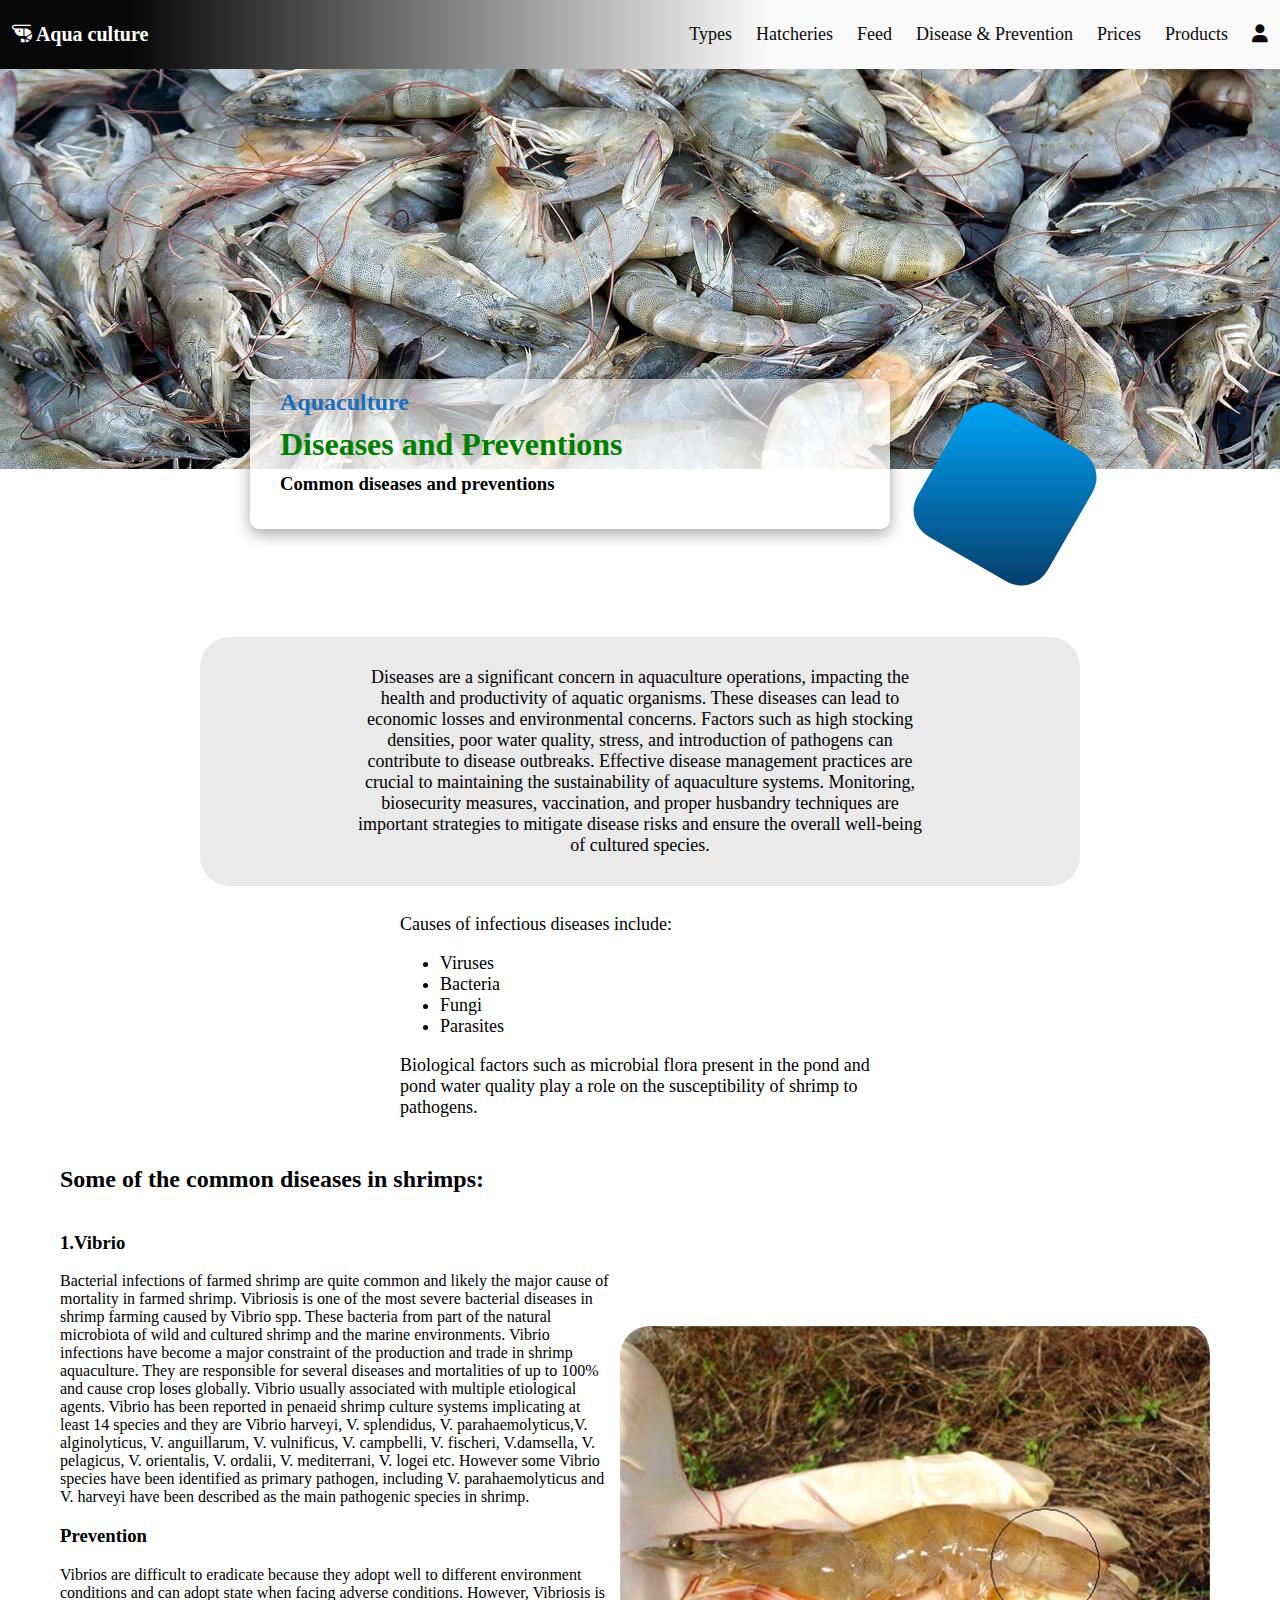
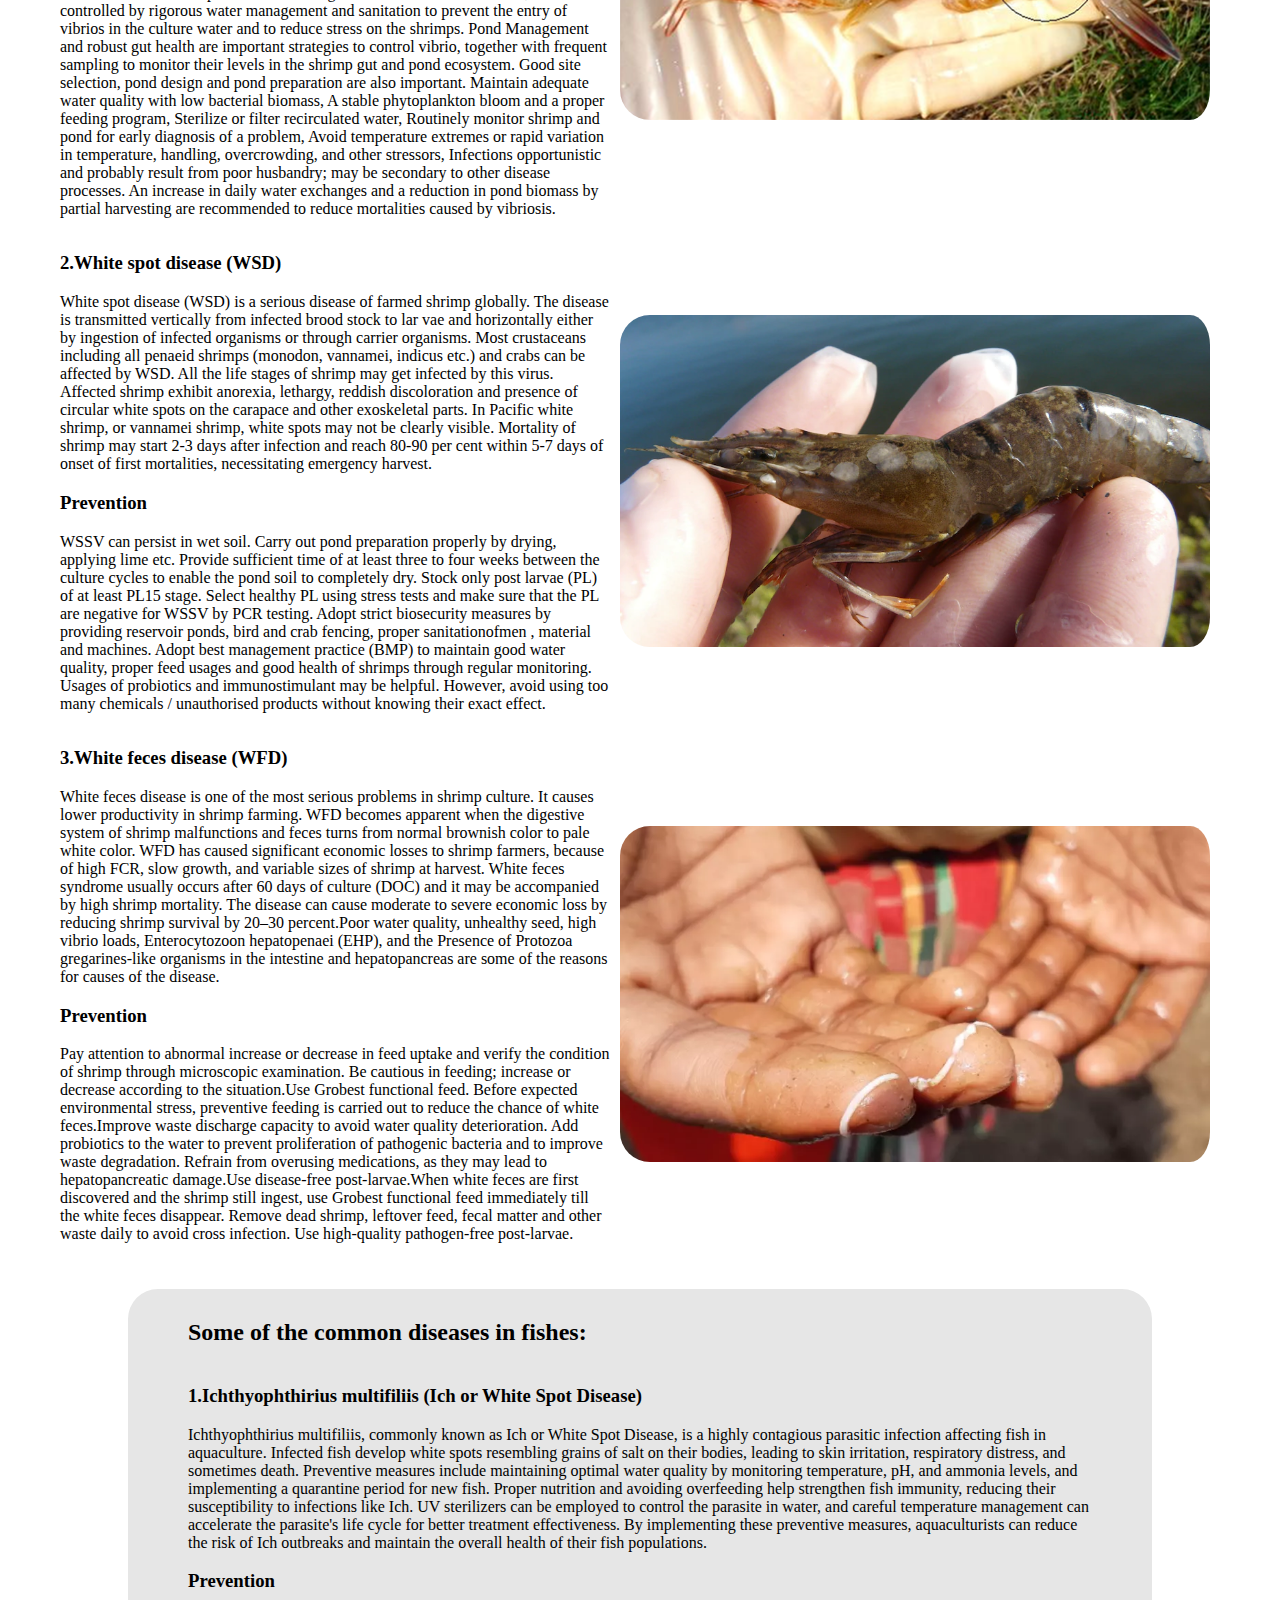
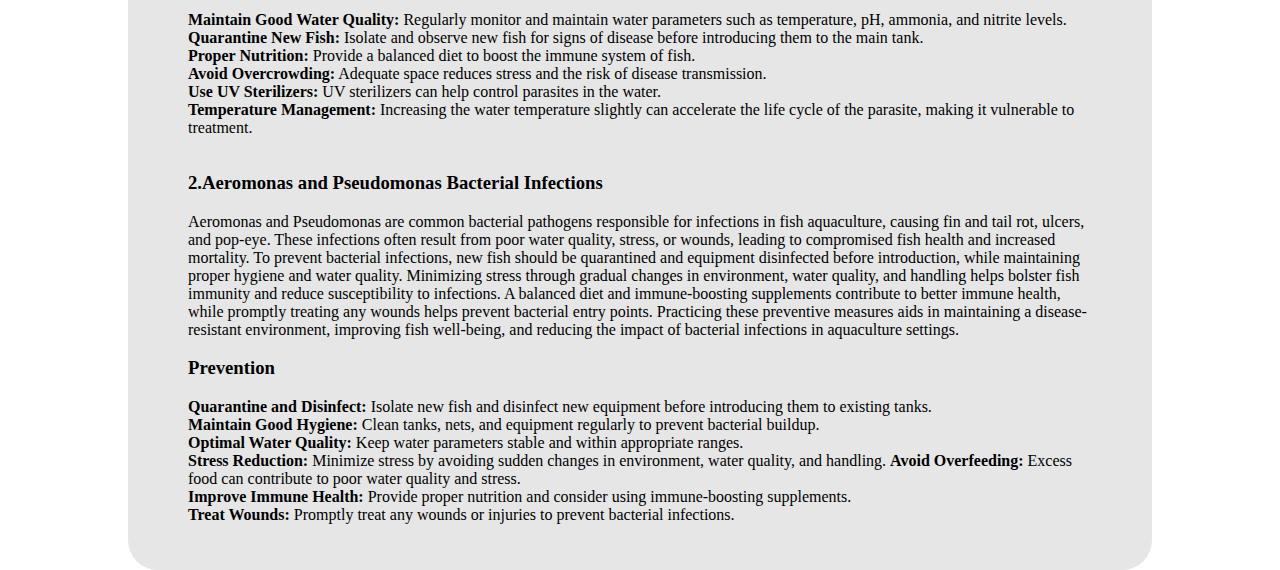
<file: d&p.html>
<!DOCTYPE html>
<html lang="en">

<head>
    <meta charset="UTF-8" />
    <meta name="viewport" content="width=device-width, initial-scale=1.0" />
    <link rel="stylesheet" href="https://cdnjs.cloudflare.com/ajax/libs/font-awesome/6.4.0/css/all.min.css" />
    <link rel="stylesheet" href="./css/d&p.css">
    <title>Diseases & Preventions</title>
</head>

<body>
    <header class="header">
        <div class="logosec">
            <a href="index.html" class="logo">
                <i class="fa-solid fa-shrimp"></i> Aqua culture</a>
        </div>

        <div class="navbar" id="inavbar">
            <nav class="navbar">
                <a href="./types.html">Types</a>
                <a href="./hatcheries.html">Hatcheries</a>
                <a href="./feed.html"></i>Feed</a>
                <a href="./d&p.html">Disease & Prevention</a>
                <a href="prices.html">Prices</a>
                <a href="./products.html">Products</a>
                <!-- <a href="./mach.html"></i> Machinery</a> -->
                <!-- <a href="./contact.html"><i class="fa fa-phone"></i></a> -->
                <!-- <a href="#basket"><i class="fa fa-shopping-cart"></i></a> -->
                <a href="./index.php"><i class="fa-solid fa-user"></i></a>
            </nav>
        </div>
    </header>

    <div class="disease">
        <div class="d_img">
            <img src="./images/d&p/main.webp" class="img">
        </div>

        <div class="title">
            <h2>Aquaculture</h2>
            <h1>Diseases and Preventions</h1>
            <h3>Common diseases and preventions</h3>
        </div>

        <div class="square"></div>
    </div>

    <div class="matter">
        <p>Diseases are a significant concern in aquaculture operations, impacting the health and productivity of
            aquatic organisms. These diseases can lead to economic losses and environmental concerns. Factors such as
            high stocking densities, poor water quality, stress, and introduction of pathogens can contribute to disease
            outbreaks. Effective disease management practices are crucial to maintaining the sustainability of
            aquaculture systems. Monitoring, biosecurity measures, vaccination, and proper husbandry techniques are
            important strategies to mitigate disease risks and ensure the overall well-being of cultured species.</p>
    </div>

    <div class="causes">
        Causes of infectious diseases include:
        <ul>
            <li>Viruses</li>
            <li>Bacteria </li>
            <li>Fungi </li>
            <li>Parasites</li>
        </ul>
        <p>Biological factors such as microbial flora present in the pond and pond water quality play a role on the
            susceptibility of shrimp to pathogens. </p>
    </div>

    <div class="shrimp_disease">
        <h2>Some of the common diseases in shrimps:</h2>
        <div class="vibrio">
            <div class="content">
                <h3>1.Vibrio</h3>
                <p>Bacterial infections of farmed shrimp are quite common and likely the major cause of mortality in
                    farmed shrimp. Vibriosis is one of the most severe bacterial diseases in shrimp farming caused
                    by Vibrio spp. These bacteria from part of the natural microbiota of wild and cultured shrimp
                    and the marine environments. Vibrio infections have become a major constraint of the production
                    and trade in shrimp aquaculture. They are responsible for several diseases and mortalities of up
                    to 100% and cause crop loses globally.
                    Vibrio usually associated with multiple etiological agents. Vibrio has been reported in penaeid
                    shrimp culture systems implicating at least 14 species and they are Vibrio harveyi, V.
                    splendidus, V. parahaemolyticus,V. alginolyticus, V. anguillarum, V. vulnificus, V. campbelli,
                    V. fischeri, V.damsella, V. pelagicus, V. orientalis, V. ordalii, V. mediterrani, V. logei etc.
                    However some Vibrio species have been identified as primary pathogen, including V.
                    parahaemolyticus and V. harveyi have been described as the main pathogenic species in shrimp.
                </p>
                <h3>Prevention</h3>
                <p>Vibrios are difficult to eradicate because they adopt well to different environment conditions
                    and can adopt state when facing adverse conditions. However, Vibriosis is controlled by rigorous
                    water management and sanitation to prevent the entry of vibrios in the culture water and to
                    reduce stress on the shrimps. Pond Management and robust gut health are important strategies to
                    control vibrio, together with frequent sampling to monitor their levels in the shrimp gut and
                    pond ecosystem.
                    Good site selection, pond design and pond preparation are also important. Maintain adequate
                    water quality with low bacterial biomass, A stable phytoplankton bloom and a proper feeding
                    program, Sterilize or filter recirculated water, Routinely monitor shrimp and pond for early
                    diagnosis of a problem, Avoid temperature extremes or rapid variation in temperature, handling,
                    overcrowding, and other stressors, Infections opportunistic and probably result from poor
                    husbandry; may be secondary to other disease processes. An increase in daily water exchanges and
                    a reduction in pond biomass by partial harvesting are recommended to reduce mortalities caused
                    by vibriosis.</p>
            </div>
            <img src="./images/d&p/vibrio.webp" class="vimg">
        </div>

        <div class="vibrio">
            <div class="content">
                <h3>2.White spot disease (WSD) </h3>
                <p>White spot disease
                    (WSD) is a serious disease
                    of farmed shrimp globally.
                    The disease is transmitted
                    vertically from infected
                    brood stock to lar vae
                    and horizontally either
                    by ingestion of infected
                    organisms or through
                    carrier organisms. Most
                    crustaceans including all penaeid shrimps (monodon, vannamei,
                    indicus etc.) and crabs can be affected by WSD. All the life stages
                    of shrimp may get infected by this virus. Affected shrimp exhibit
                    anorexia, lethargy, reddish discoloration and presence of circular
                    white spots on the carapace and other exoskeletal parts. In Pacific
                    white shrimp, or vannamei shrimp, white spots may not be clearly
                    visible. Mortality of shrimp may start 2-3 days after infection and
                    reach 80-90 per cent within 5-7 days of onset of first mortalities,
                    necessitating emergency harvest.

                </p>
                <h3>Prevention</h3>
                <p>WSSV can persist in wet soil. Carry out pond preparation properly
                    by drying, applying lime etc. Provide sufficient time of at least
                    three to four weeks between the culture cycles to enable the
                    pond soil to completely dry.
                    Stock only post larvae (PL) of at least PL15 stage. Select healthy
                    PL using stress tests and make sure that the PL are negative for
                    WSSV by PCR testing.
                    Adopt strict biosecurity
                    measures by providing
                    reservoir ponds, bird
                    and crab fencing, proper
                    sanitationofmen ,
                    material and machines.
                    Adopt best management practice (BMP) to maintain good water
                    quality, proper feed usages and good health of shrimps through
                    regular monitoring.
                    Usages of probiotics and immunostimulant may be helpful.
                    However, avoid using too many chemicals / unauthorised
                    products without knowing their exact effect.</p>
            </div>
            <img src="./images/d&p/wsb.webp" class="vimg">
        </div>

        <div class="vibrio">
            <div class="content">
                <h3>3.White feces disease (WFD) </h3>
                <p>White feces disease is one of the most serious problems in shrimp culture. It causes lower
                    productivity in shrimp farming. WFD becomes apparent when the digestive system of shrimp
                    malfunctions and feces turns from normal brownish color to pale white color. WFD has caused
                    significant economic losses to shrimp farmers, because of high FCR, slow growth, and variable sizes
                    of shrimp at harvest. White feces syndrome usually occurs after 60 days of culture (DOC) and it may
                    be accompanied by high shrimp mortality. The disease can cause moderate to severe economic loss by
                    reducing shrimp survival by 20–30 percent.Poor water quality, unhealthy seed, high vibrio loads,
                    Enterocytozoon hepatopenaei (EHP), and the Presence of Protozoa gregarines-like organisms in the
                    intestine and hepatopancreas are some of the reasons for causes of the disease.
                </p>
                <h3>Prevention</h3>
                <p>Pay attention to abnormal increase or decrease in feed uptake and verify the condition of shrimp
                    through microscopic examination.
                    Be cautious in feeding; increase or decrease according to the situation.Use Grobest functional feed.
                    Before expected environmental stress, preventive feeding is carried out to reduce the chance of
                    white feces.Improve waste discharge capacity to avoid water quality deterioration.
                    Add probiotics to the water to prevent proliferation of pathogenic bacteria and to improve waste
                    degradation.
                    Refrain from overusing medications, as they may lead to hepatopancreatic damage.Use disease-free
                    post-larvae.When white feces are first discovered and the shrimp still ingest, use Grobest
                    functional feed immediately till the white feces disappear.
                    Remove dead shrimp, leftover feed, fecal matter and other waste daily to avoid cross infection.
                    Use high-quality pathogen-free post-larvae.</p>
            </div>
            <img src="./images/d&p/wfd.webp" class="vimg">
        </div>
    </div>

    <div class="fish">
        <h2>Some of the common diseases in fishes:</h2>
        <div class="vibrio1">
            <!-- <img src="./images/d&p/wfd.webp" class="vimg"> -->
            <div class="content">
                <h3>1.Ichthyophthirius multifiliis (Ich or White Spot Disease)</h3>
                <p>Ichthyophthirius multifiliis, commonly known as Ich or White Spot Disease, is a highly contagious
                    parasitic infection affecting fish in aquaculture.
                    Infected fish develop white spots resembling grains of salt on their bodies, leading to skin
                    irritation, respiratory distress, and sometimes death.
                    Preventive measures include maintaining optimal water quality by monitoring temperature, pH, and
                    ammonia levels, and implementing a quarantine period for new fish.
                    Proper nutrition and avoiding overfeeding help strengthen fish immunity, reducing their
                    susceptibility to infections like Ich.
                    UV sterilizers can be employed to control the parasite in water, and careful temperature management
                    can accelerate the parasite's life cycle for better treatment effectiveness.
                    By implementing these preventive measures, aquaculturists can reduce the risk of Ich outbreaks and
                    maintain the overall health of their fish populations.
                </p>
                <h3>Prevention</h3>
                <p><strong>Maintain Good Water Quality:</strong> Regularly monitor and maintain water parameters such as
                    temperature, pH, ammonia, and nitrite levels. <br>
                    <strong>Quarantine New Fish:</strong> Isolate and observe new fish for signs of disease before
                    introducing them to the main tank. <br>
                    <strong>Proper Nutrition:</strong> Provide a balanced diet to boost the immune system of fish. <br>
                    <strong>Avoid Overcrowding:</strong> Adequate space reduces stress and the risk of disease
                    transmission. <br>
                    <strong>Use UV Sterilizers:</strong> UV sterilizers can help control parasites in the water. <br>
                    <strong>Temperature Management:</strong> Increasing the water temperature slightly can accelerate
                    the life cycle of the parasite, making it vulnerable to treatment.
                </p>
            </div>
        </div>

        <div class="vibrio1">
            <!-- <img src="./images/d&p/wfd.webp" class="vimg"> -->
            <div class="content">
                <h3>2.Aeromonas and Pseudomonas Bacterial Infections</h3>
                <p>Aeromonas and Pseudomonas are common bacterial pathogens responsible for infections in fish
                    aquaculture, causing fin and tail rot, ulcers, and pop-eye.
                    These infections often result from poor water quality, stress, or wounds, leading to compromised
                    fish health and increased mortality.
                    To prevent bacterial infections, new fish should be quarantined and equipment disinfected before
                    introduction, while maintaining proper hygiene and water quality.
                    Minimizing stress through gradual changes in environment, water quality, and handling helps bolster
                    fish immunity and reduce susceptibility to infections.
                    A balanced diet and immune-boosting supplements contribute to better immune health, while promptly
                    treating any wounds helps prevent bacterial entry points.
                    Practicing these preventive measures aids in maintaining a disease-resistant environment, improving
                    fish well-being, and reducing the impact of bacterial infections in aquaculture settings.
                </p>
                <h3>Prevention</h3>
                <p><strong>Quarantine and Disinfect:</strong> Isolate new fish and disinfect new equipment before
                    introducing them to existing tanks. <br>
                    <strong>Maintain Good Hygiene:</strong> Clean tanks, nets, and equipment regularly to prevent
                    bacterial buildup. <br>
                    <strong>Optimal Water Quality:</strong> Keep water parameters stable and within appropriate ranges.
                    <br>
                    <strong>Stress Reduction:</strong> Minimize stress by avoiding sudden changes in environment, water
                    quality, and handling.
                    <strong>Avoid Overfeeding:</strong> Excess food can contribute to poor water quality and stress.
                    <br>
                    <strong>Improve Immune Health:</strong> Provide proper nutrition and consider using immune-boosting
                    supplements. <br>
                    <strong>Treat Wounds:</strong> Promptly treat any wounds or injuries to prevent bacterial
                    infections.
                </p>
            </div>
        </div>
    </div>
</body>

</html>
</file>
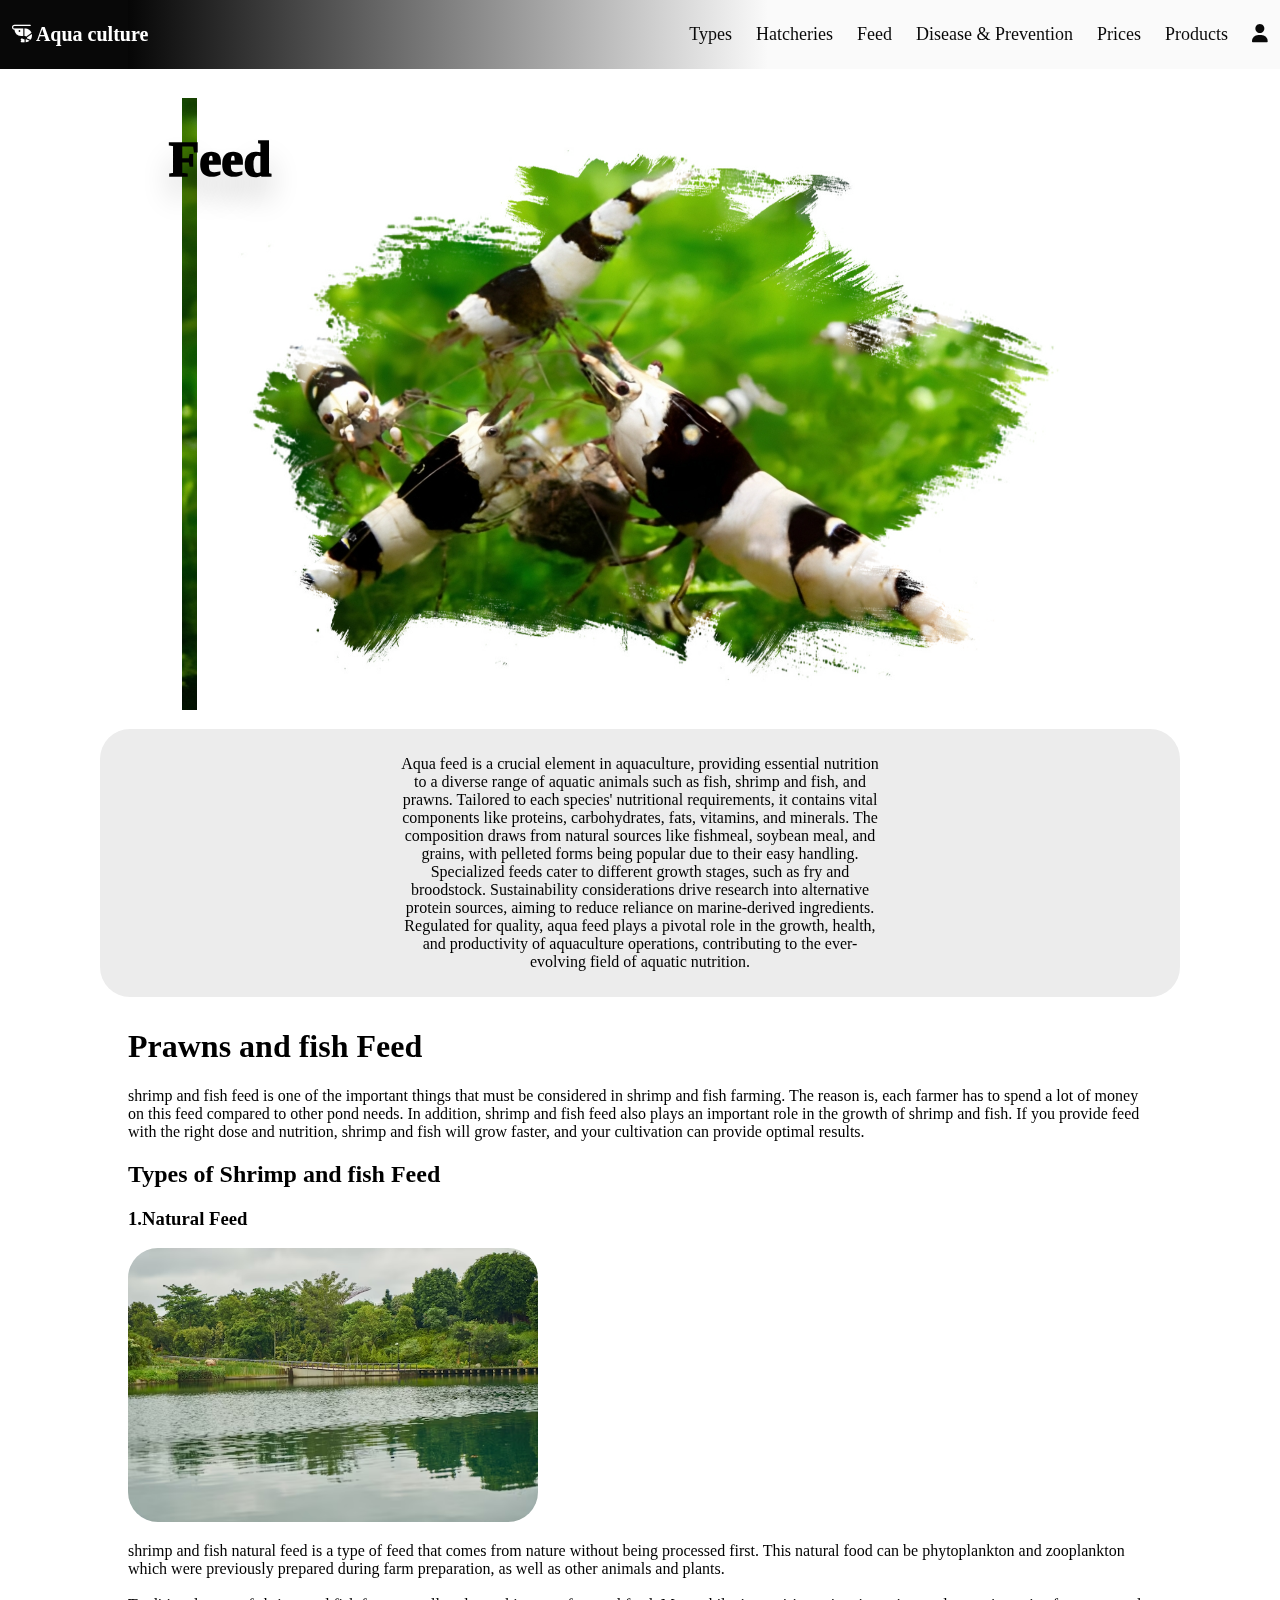
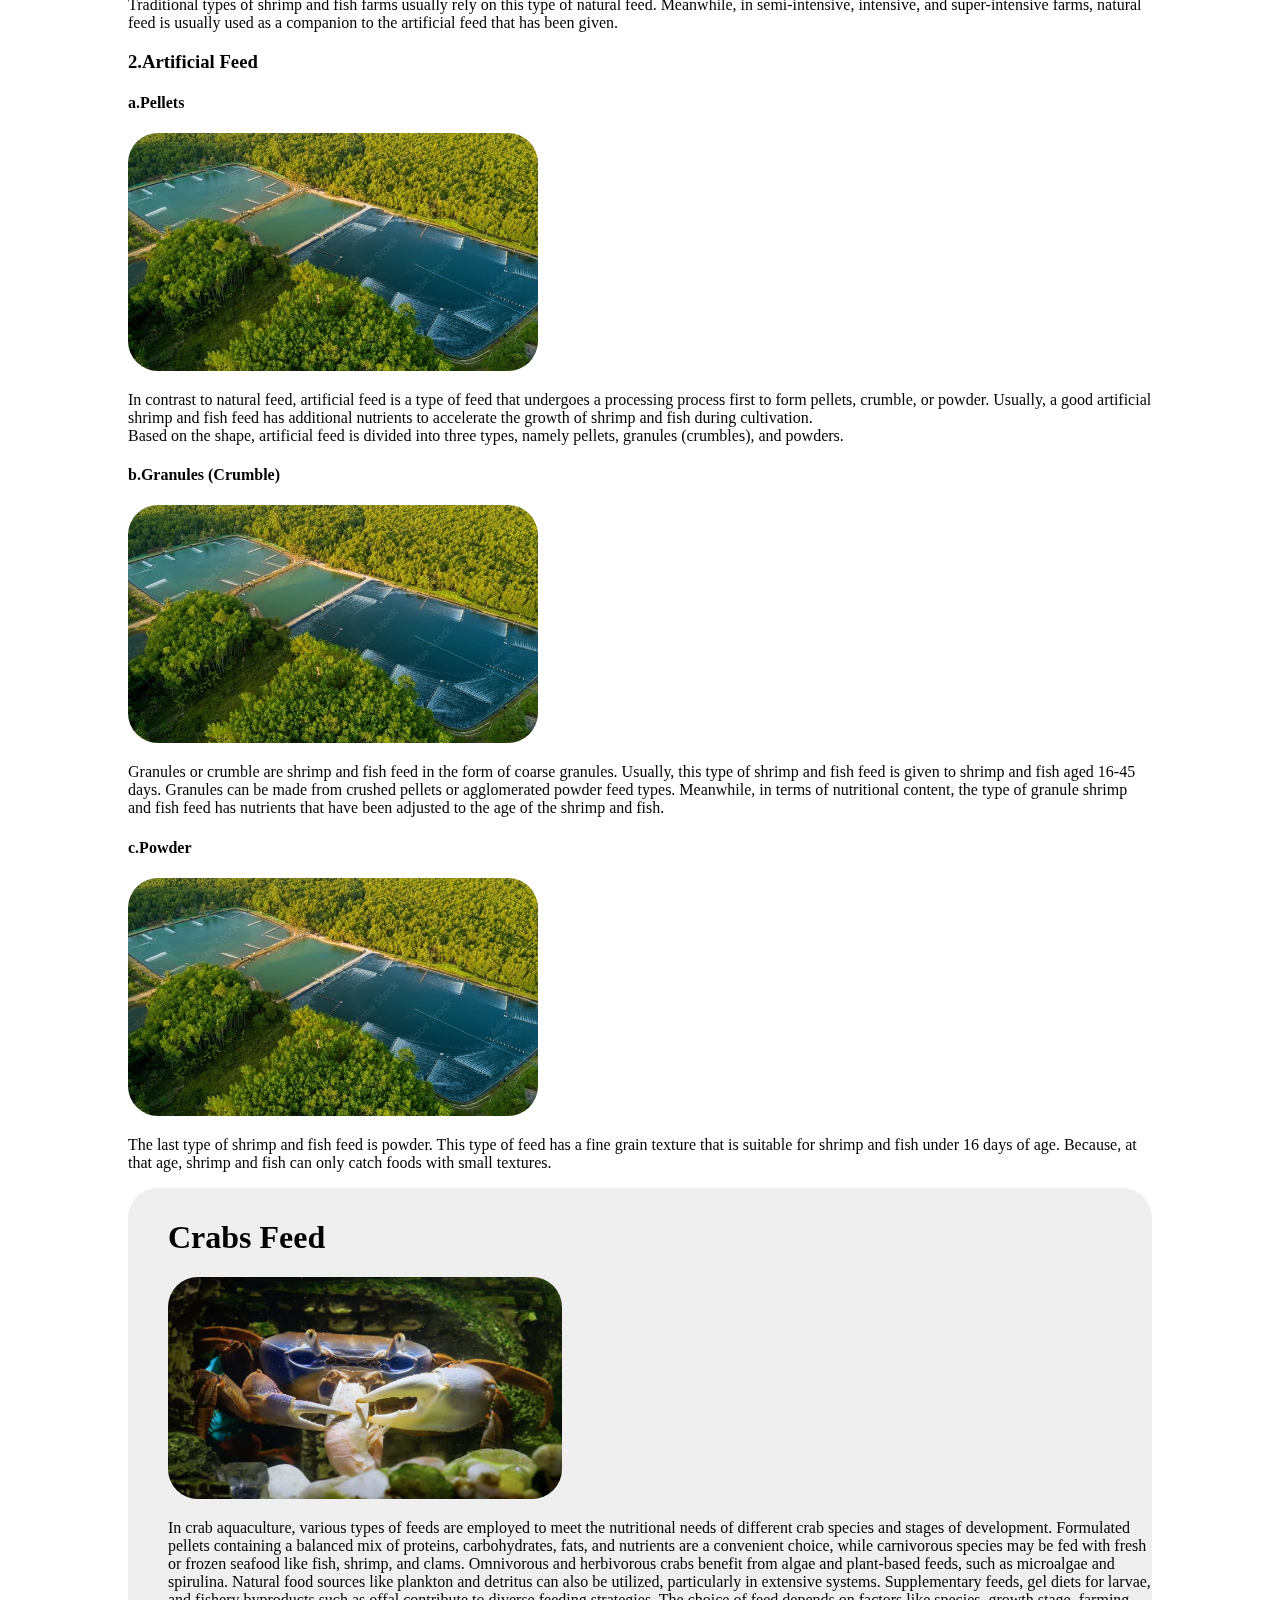
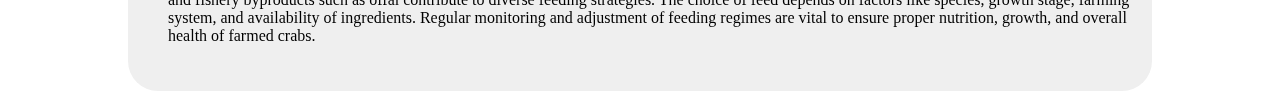
<file: feed.html>
<!DOCTYPE html>
<html lang="en">

<head>
    <meta charset="UTF-8" />
    <meta name="viewport" content="width=device-width, initial-scale=1.0" />
    <link rel="stylesheet" href="https://cdnjs.cloudflare.com/ajax/libs/font-awesome/6.4.0/css/all.min.css" />
    <link rel="stylesheet" href="./css/feed.css">
    <title>Feed</title>
</head>

<body>
    <header class="header">
        <div class="logosec">
            <a href="index.html" class="logo">
                <i class="fa-solid fa-shrimp"></i> Aqua culture</a>
        </div>

        <div class="navbar" id="inavbar">
            <nav class="navbar">
                <a href="./types.html">Types</a>
                <a href="./hatcheries.html">Hatcheries</a>
                <a href="./feed.html"></i>Feed</a>
                <a href="./d&p.html">Disease & Prevention</a>
                <a href="prices.html">Prices</a>
                <a href="./products.html">Products</a>
                <!-- <a href="./mach.html"></i> Machinery</a> -->
                <!-- <a href="./contact.html"><i class="fa fa-phone"></i></a> -->
                <!-- <a href="#basket"><i class="fa fa-shopping-cart"></i></a> -->
                <a href="./index.php"><i class="fa-solid fa-user"></i></a>
            </nav>
        </div>
    </header>

    <div class="feed">
        <section class="main" id="main">
            <img src="./images/feed/shrimp_feed (2).png" class="m_img">
            <img src="./images/feed/mask.jpg" class="mask">
            <div class="imgtext">Feed</div>
        </section>
    </div>

    <div class="matter">
        <div class="total_matter">
            <p>Aqua feed is a crucial element in aquaculture, providing essential nutrition to a diverse range of
                aquatic animals such as fish, shrimp and fish, and prawns. Tailored to each species' nutritional
                requirements, it
                contains vital components like proteins, carbohydrates, fats, vitamins, and minerals. The composition
                draws from natural sources like fishmeal, soybean meal, and grains, with pelleted forms being popular
                due to their easy handling. Specialized feeds cater to different growth stages, such as fry and
                broodstock. Sustainability considerations drive research into alternative protein sources, aiming to
                reduce reliance on marine-derived ingredients. Regulated for quality, aqua feed plays a pivotal role in
                the growth, health, and productivity of aquaculture operations, contributing to the ever-evolving field
                of aquatic nutrition.</p>
        </div>
    </div>

    <div class="prawn">
        <div class="prawns_container">
            <h1>Prawns and fish Feed</h1>
            <p>shrimp and fish feed is one of the important things that must be considered in shrimp and fish farming.
                The
                reason is, each farmer has to spend a lot of money on this feed compared to other pond needs. In
                addition, shrimp and fish feed also plays an important role in the growth of shrimp and fish. If you
                provide
                feed with the right dose and nutrition, shrimp and fish will grow faster, and your cultivation can
                provide optimal results.</p>

            <h2>Types of Shrimp and fish Feed</h2>
            <h3>1.Natural Feed</h3>
            <img src="./images/main_para1.avif" class="img1">
            <p>shrimp and fish natural feed is a type of feed that comes from nature without being processed first. This
                natural food can be phytoplankton and zooplankton which were previously prepared during farm
                preparation, as well as other animals and plants. <br> <br>

                Traditional types of shrimp and fish farms usually rely on this type of natural feed. Meanwhile, in
                semi-intensive, intensive, and super-intensive farms, natural feed is usually used as a companion to the
                artificial feed that has been given.</p>
            <h3>2.Artificial Feed</h3>
            <h4>a.Pellets</h4>
            <img src="./images/main_para2.jpg" class="img1">
            <p>In contrast to natural feed, artificial feed is a type of feed that undergoes a processing process first
                to form pellets, crumble, or powder. Usually, a good artificial shrimp and fish feed has additional
                nutrients to accelerate the growth of shrimp and fish during cultivation. <br>

                Based on the shape, artificial feed is divided into three types, namely pellets, granules (crumbles),
                and powders.</p>

            <h4>b.Granules (Crumble)</h4>
            <img src="./images/main_para2.jpg" class="img1">
            <p>Granules or crumble are shrimp and fish feed in the form of coarse granules. Usually, this type of shrimp
                and fish
                feed is given to shrimp and fish aged 16-45 days.

                Granules can be made from crushed pellets or agglomerated powder feed types. Meanwhile, in terms of
                nutritional content, the type of granule shrimp and fish feed has nutrients that have been adjusted to
                the
                age of the shrimp and fish.</p>

            <h4>c.Powder</h4>
            <img src="./images/main_para2.jpg" class="img1">
            <p>The last type of shrimp and fish feed is powder. This type of feed has a fine grain texture that is
                suitable for shrimp and fish under 16 days of age. Because, at that age, shrimp and fish can only catch
                foods with small
                textures.</p>
        </div>

        <div class="crabs">
            <div class="crab_feed">
                <h1>
                    Crabs Feed
                </h1>
                <img src="./images/feed/crab.webp" alt="">
                <p>In crab aquaculture, various types of feeds are employed to meet the nutritional needs of different
                    crab species and stages of development. Formulated pellets containing a balanced mix of proteins,
                    carbohydrates, fats, and nutrients are a convenient choice, while carnivorous species may be fed
                    with fresh or frozen seafood like fish, shrimp, and clams. Omnivorous and herbivorous crabs benefit
                    from algae and plant-based feeds, such as microalgae and spirulina. Natural food sources like
                    plankton and detritus can also be utilized, particularly in extensive systems. Supplementary feeds,
                    gel diets for larvae, and fishery byproducts such as offal contribute to diverse feeding strategies.
                    The choice of feed depends on factors like species, growth stage, farming system, and availability
                    of ingredients. Regular monitoring and adjustment of feeding regimes are vital to ensure proper
                    nutrition, growth, and overall health of farmed crabs.</p>
            </div>
        </div>
    </div>
</body>

</html>
</file>
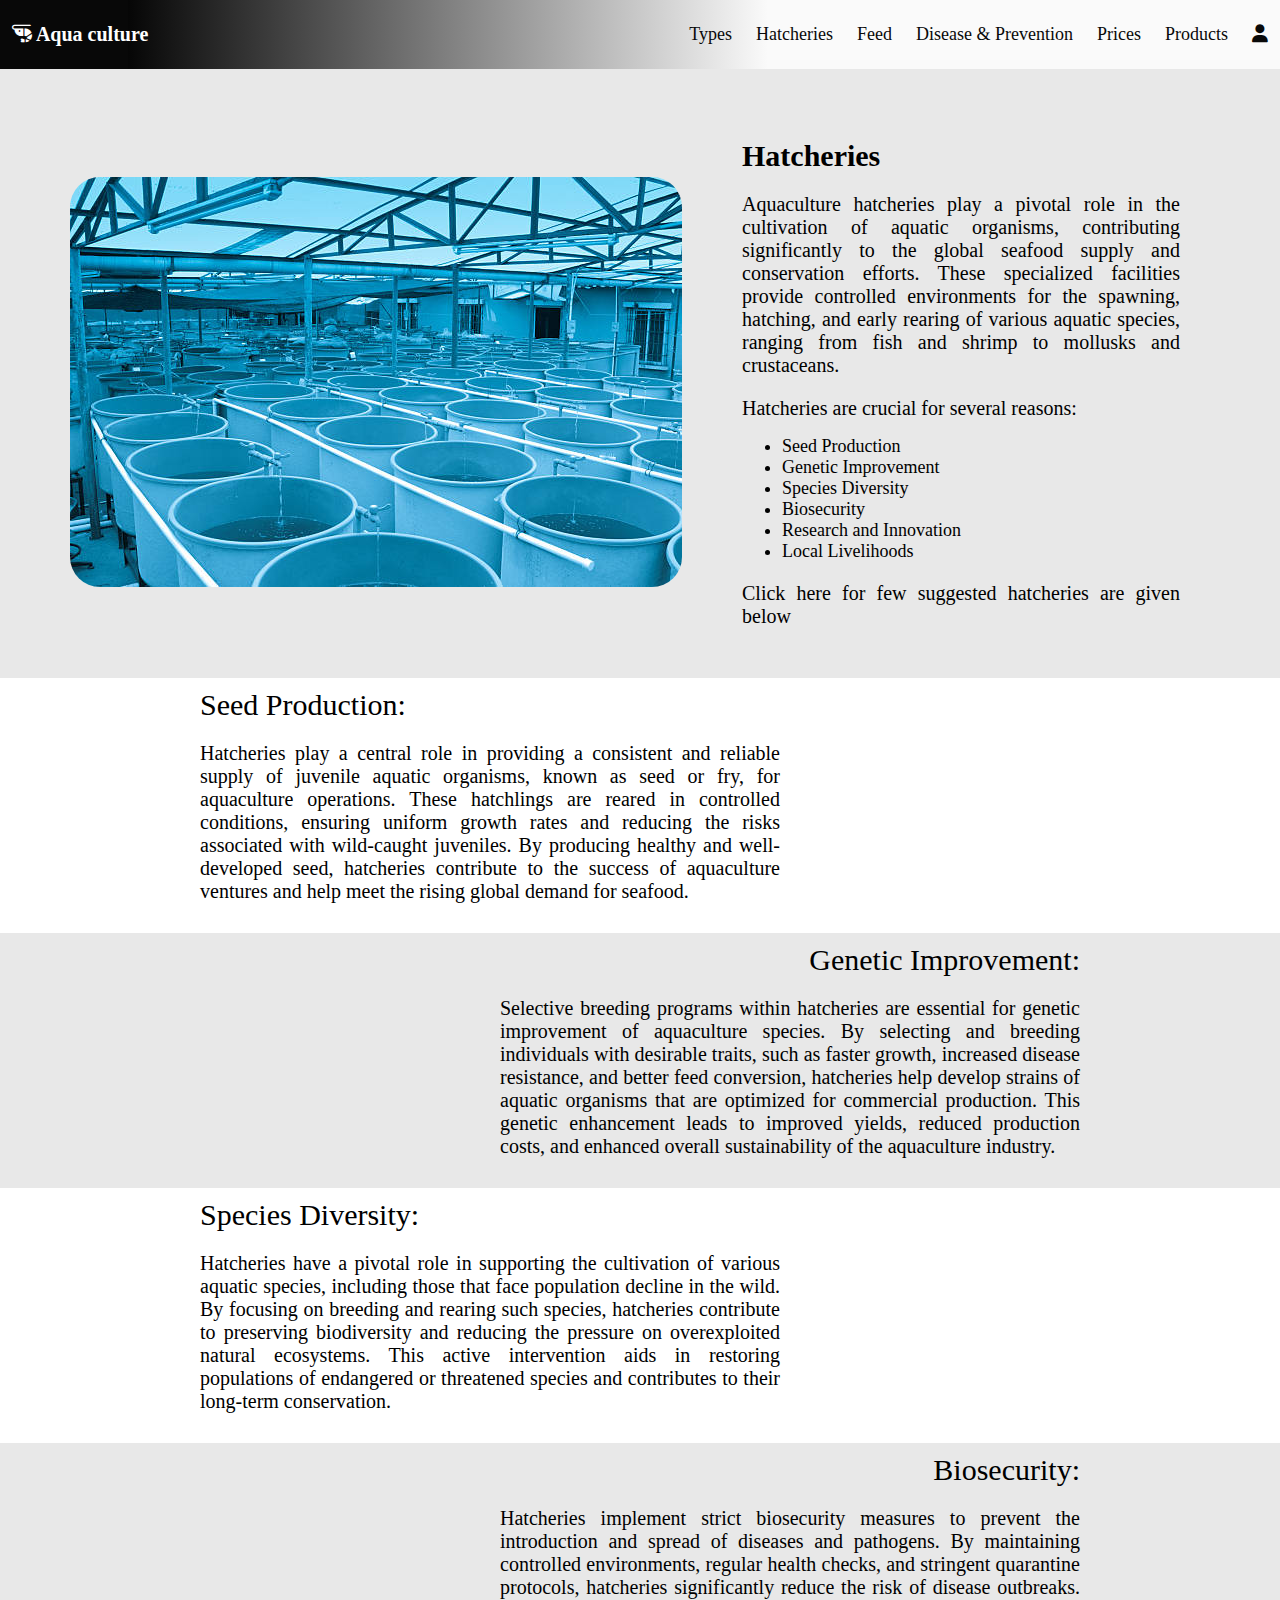
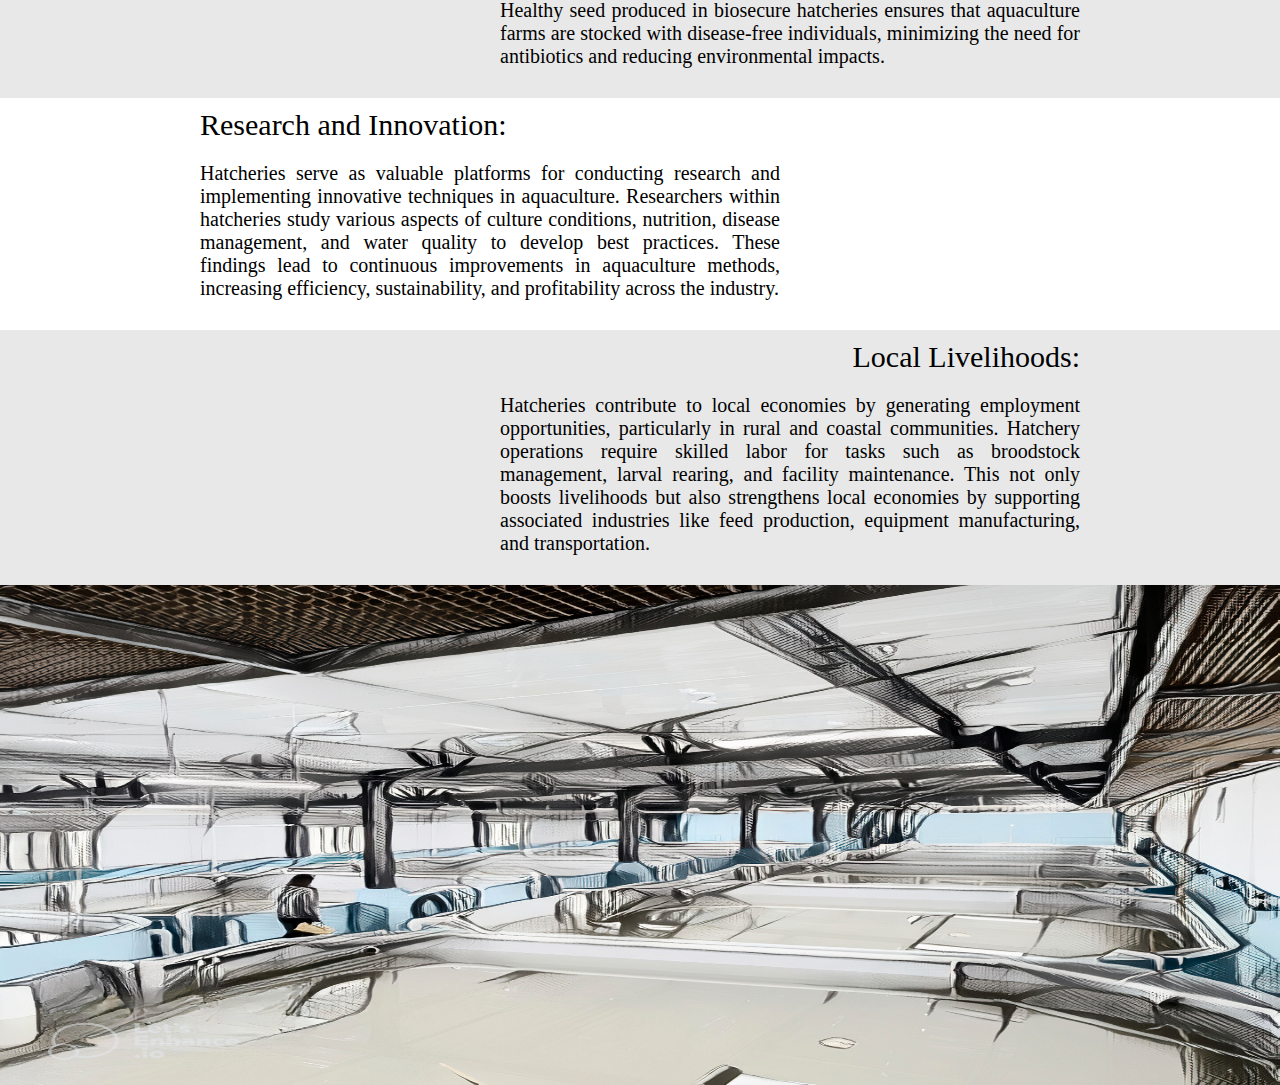
<file: hatcheries.html>
<!DOCTYPE html>
<html lang="en">

<head>
    <meta charset="UTF-8">
    <meta name="viewport" content="width=device-width, initial-scale=1.0">
    <link rel="stylesheet" href="https://cdnjs.cloudflare.com/ajax/libs/font-awesome/6.4.0/css/all.min.css" />
    <title>Hatcheries</title>
    <link rel="stylesheet" href="./css/hatch.css">
</head>

<body>
    <header class="header">
        <div class="logosec">
            <a href="index.html" class="logo">
                <i class="fa-solid fa-shrimp"></i> Aqua culture</a>
        </div>

        <div class="navbar" id="inavbar">
            <nav class="navbar">
                <a href="./types.html">Types</a>
                <a href="./hatcheries.html">Hatcheries</a>
                <a href="./feed.html"></i>Feed</a>
                <a href="./d&p.html">Disease & Prevention</a>
                <a href="prices.html">Prices</a>
                <a href="./products.html">Products</a>
                <!-- <a href="./mach.html"></i> Machinery</a> -->
                <!-- <a href="./contact.html"><i class="fa fa-phone"></i></a> -->
                <!-- <a href="#basket"><i class="fa fa-shopping-cart"></i></a> -->
                <a href="./index.php"><i class="fa-solid fa-user"></i></a>
            </nav>
        </div>
    </header>


    <div class="hatcheries">
        <div class="types_main_img">
            <img src="./images/hatcheries/img1.jpg">
        </div>
        <div class="h_title">
            <h1 class="h1"><b>Hatcheries</b></h1>
            <p>Aquaculture hatcheries play a pivotal role in the cultivation of aquatic organisms, contributing
                significantly to the global seafood supply and conservation efforts. These specialized facilities
                provide controlled environments for the spawning, hatching, and early rearing of various aquatic
                species, ranging from fish and shrimp to mollusks and crustaceans.</p> <span>Hatcheries are crucial for
                several reasons:</span>
            <ul>
                <li>Seed Production </li>
                <li>Genetic Improvement</li>
                <li>Species Diversity</li>
                <li>Biosecurity</li>
                <li>Research and Innovation</li>
                <li>Local Livelihoods</li>
            </ul>
            <p>Click here for few suggested hatcheries are given below </p>
        </div>
    </div>

    <div class="definition">
        <div class="def">
            <h>Seed Production:</h>
            <p>Hatcheries play a central role in providing a consistent and reliable supply of juvenile aquatic
                organisms,
                known as seed or fry, for aquaculture operations. These hatchlings are reared in controlled conditions,
                ensuring uniform growth rates and reducing the risks associated with wild-caught juveniles. By producing
                healthy and well-developed seed, hatcheries contribute to the success of aquaculture ventures and help
                meet
                the rising global demand for seafood.</p>
        </div>

        <div class="def1">
            <h>Genetic Improvement:</h>
            <p>Selective breeding programs within hatcheries are essential for genetic improvement of aquaculture
                species.
                By selecting and breeding individuals with desirable traits, such as faster growth, increased disease
                resistance, and better feed conversion, hatcheries help develop strains of aquatic organisms that are
                optimized for commercial production. This genetic enhancement leads to improved yields, reduced
                production
                costs, and enhanced overall sustainability of the aquaculture industry.
            </p>
        </div>

        <div class="def">
            <h>Species Diversity:</h>
            <p>Hatcheries have a pivotal role in supporting the cultivation of various aquatic species, including those
                that face population decline in the wild. By focusing on breeding and rearing such species, hatcheries
                contribute to preserving biodiversity and reducing the pressure on overexploited natural ecosystems.
                This
                active intervention aids in restoring populations of endangered or threatened species and contributes to
                their long-term conservation.</p>
        </div>

        <div class="def1">
            <h>Biosecurity:</h>
            <p>Hatcheries implement strict biosecurity measures to prevent the introduction and spread of diseases and
                pathogens. By maintaining controlled environments, regular health checks, and stringent quarantine
                protocols, hatcheries significantly reduce the risk of disease outbreaks. Healthy seed produced in
                biosecure
                hatcheries ensures that aquaculture farms are stocked with disease-free individuals, minimizing the need
                for
                antibiotics and reducing environmental impacts.</p>
        </div>

        <div class="def">
            <h>Research and Innovation:</h>
            <p>Hatcheries serve as valuable platforms for conducting research and implementing innovative techniques in
                aquaculture. Researchers within hatcheries study various aspects of culture conditions, nutrition,
                disease
                management, and water quality to develop best practices. These findings lead to continuous improvements
                in
                aquaculture methods, increasing efficiency, sustainability, and profitability across the industry.</p>
        </div>

        <div class="def1">
            <h>Local Livelihoods:</h>
            <p>Hatcheries contribute to local economies by generating employment opportunities, particularly in rural
                and
                coastal communities. Hatchery operations require skilled labor for tasks such as broodstock management,
                larval rearing, and facility maintenance. This not only boosts livelihoods but also strengthens local
                economies by supporting associated industries like feed production, equipment manufacturing, and
                transportation.</p>
        </div>
    </div>

    <div class="bottom_img">
        <img src="./images/hatcheries/hatch1.jpg" class="c_img">
    </div>

</body>

</html>
</file>
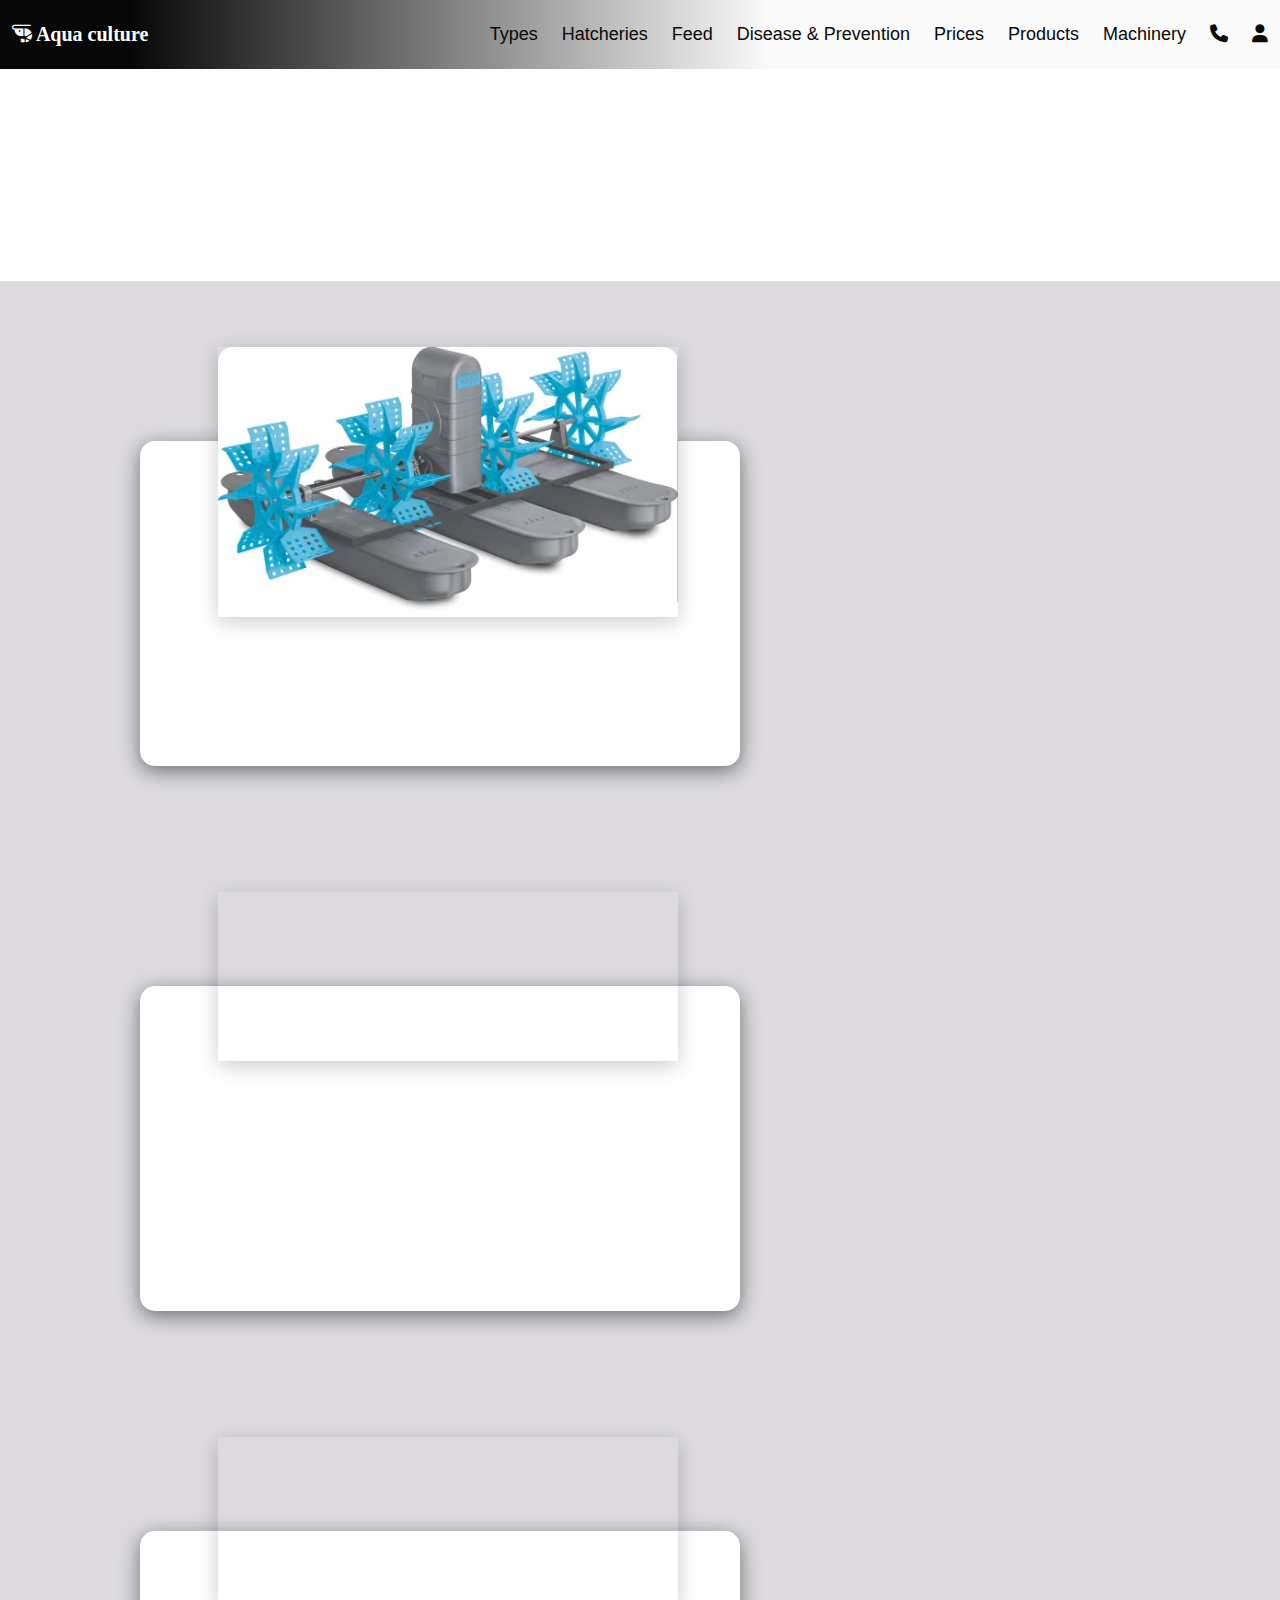
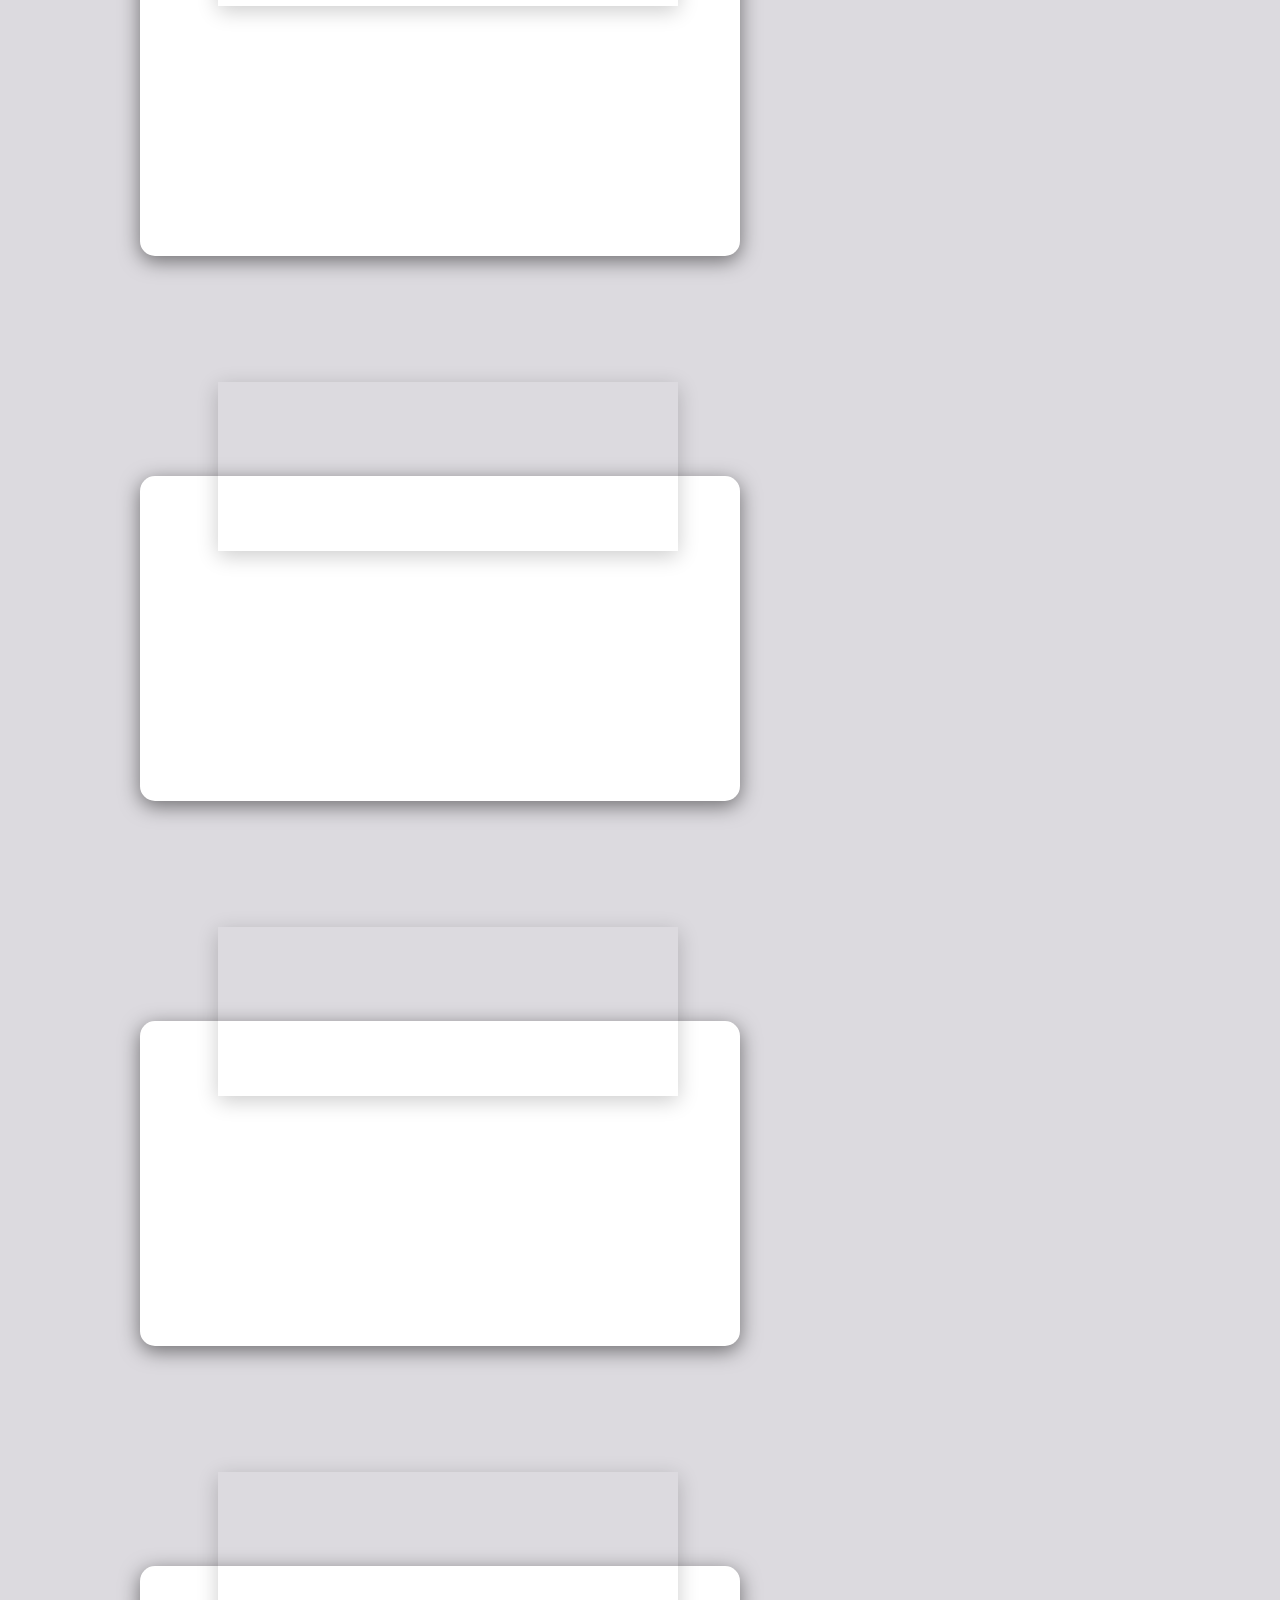
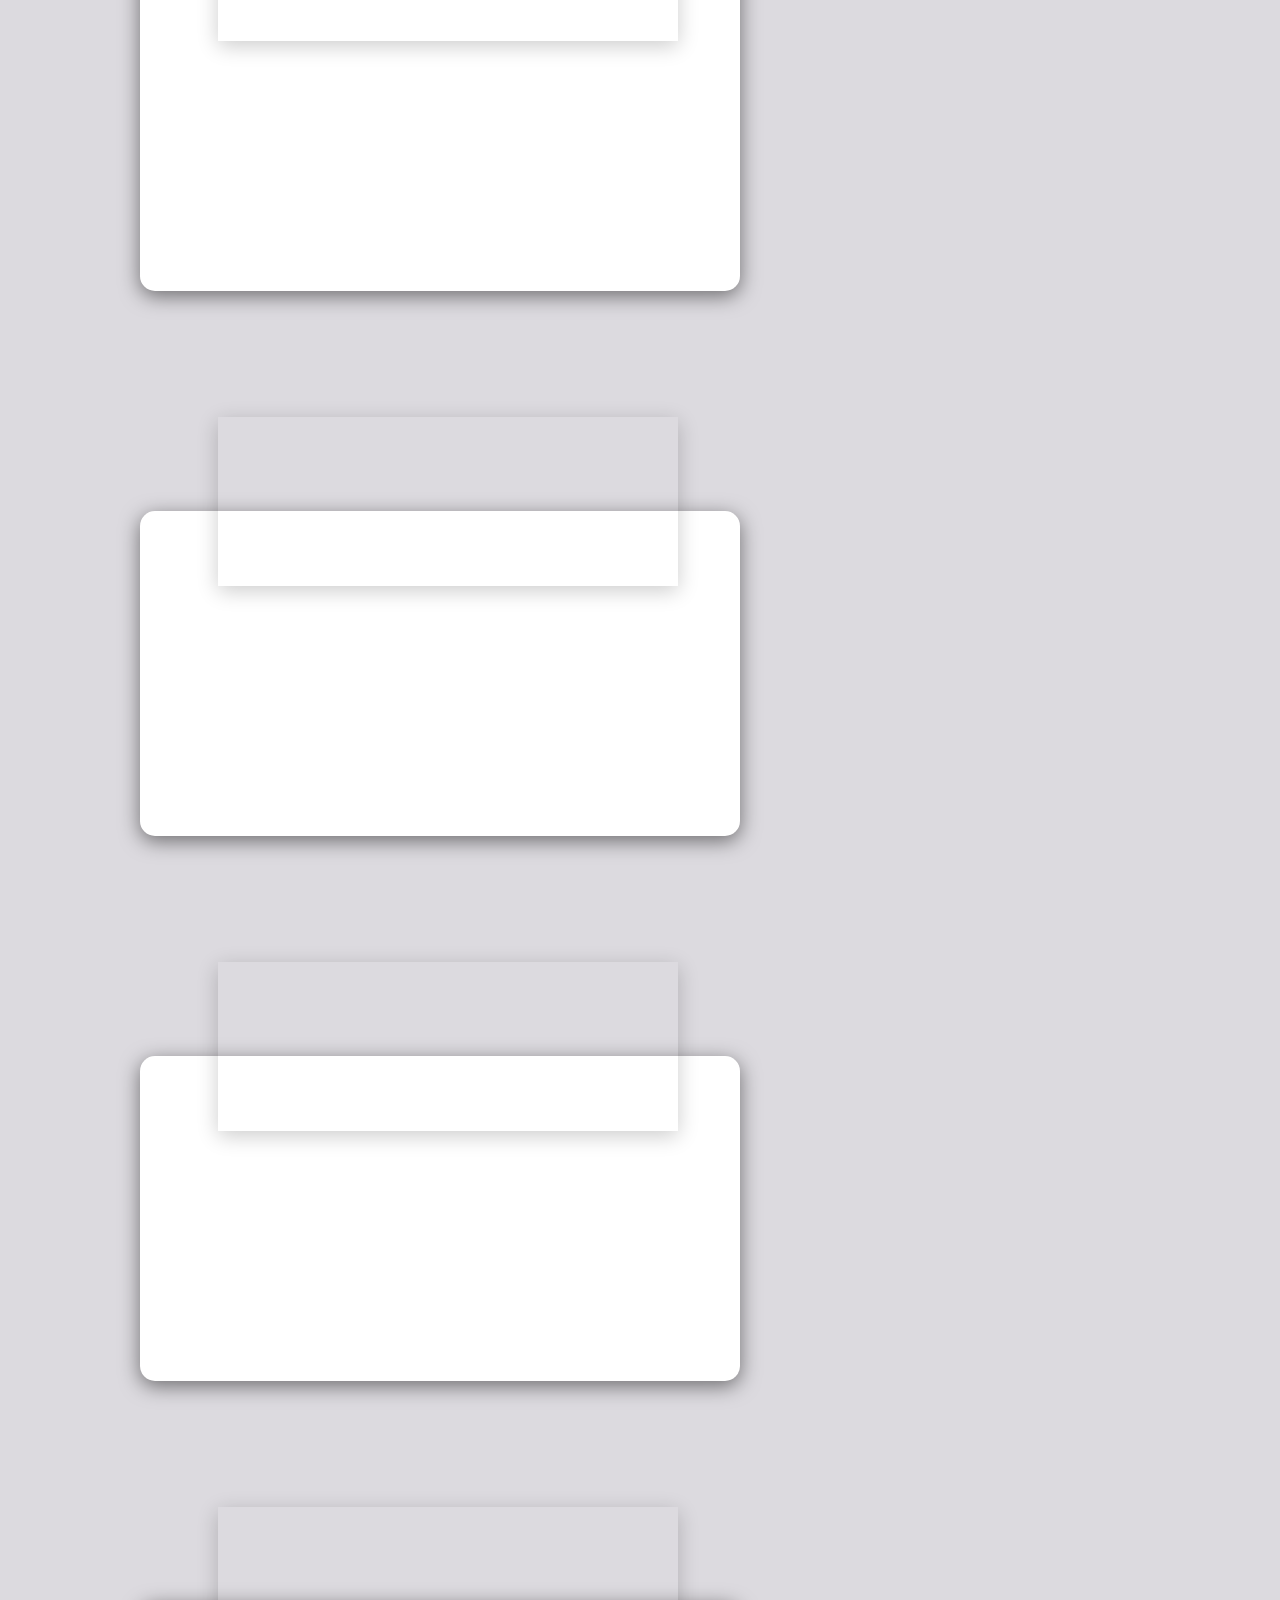
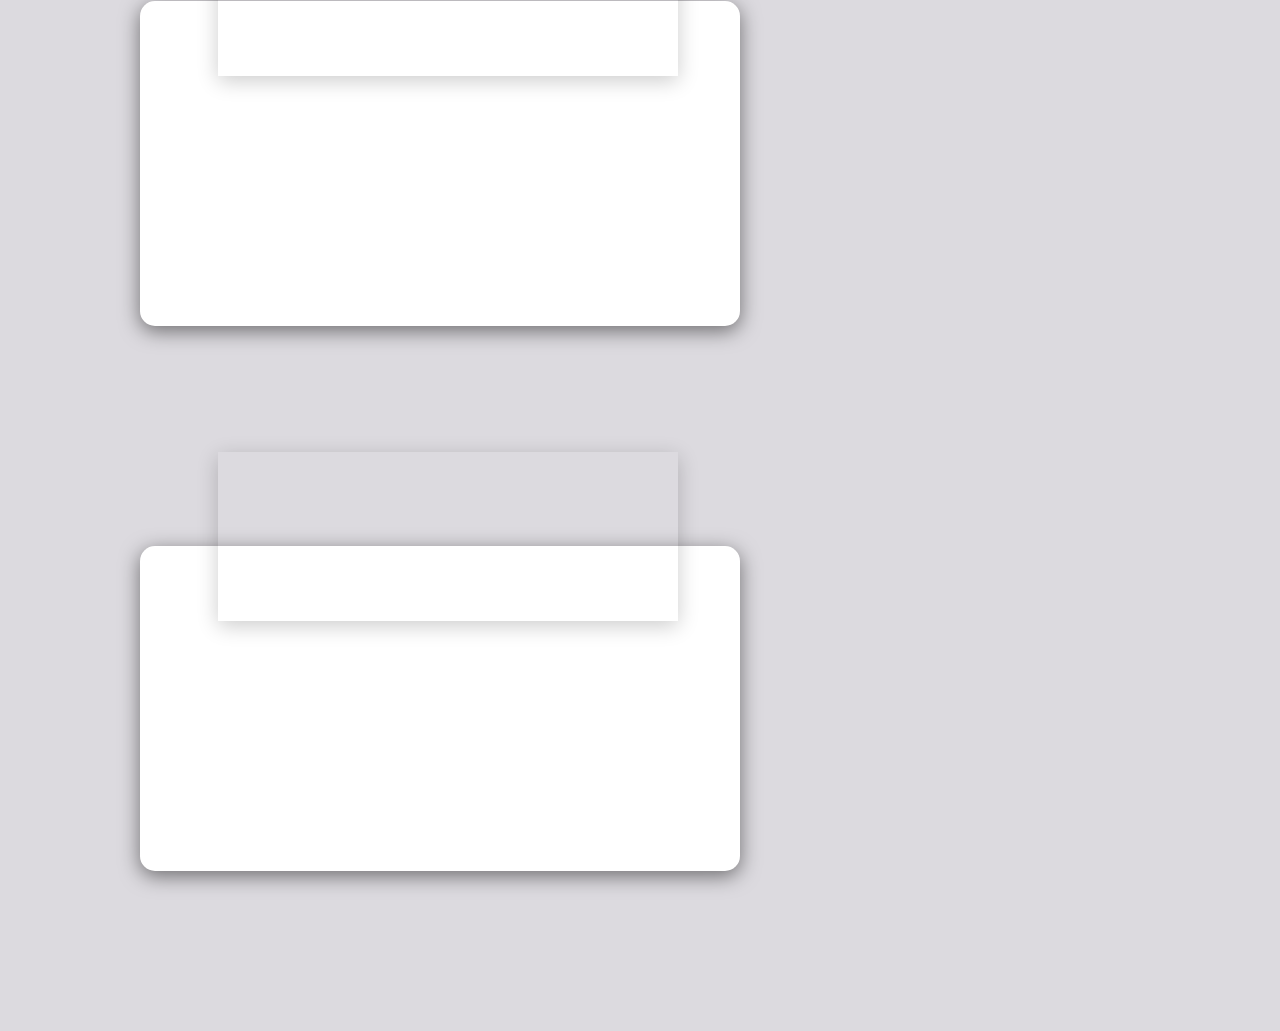
<file: mach.html>
<!DOCTYPE html>
<html lang="en">

<head>
    <meta charset="UTF-8" />
    <meta name="viewport" content="width=device-width, initial-scale=1.0" />
    <link rel="stylesheet" href="https://cdnjs.cloudflare.com/ajax/libs/font-awesome/6.4.0/css/all.min.css" />
    <link rel="stylesheet" href="./css/mach.css">
    <title>Machinery</title>
</head>

<body>
    <header class="header">
        <div class="logosec">
            <a href="index.html" class="logo">
                <i class="fa-solid fa-shrimp"></i> Aqua culture</a>
        </div>

        <div class="navbar" id="inavbar">
            <nav class="navbar">
                <a href="./types.html">Types</a>
                <a href="./hatcheries.html">Hatcheries</a>
                <a href="./feed.html"></i>Feed</a>
                <a href="./d&p.html">Disease & Prevention</a>
                <a href="prices.html">Prices</a>
                <a href="./products.html">Products</a>
                <a href="./mach.html"></i> Machinery</a>
                <a href="./contact.html"><i class="fa fa-phone"></i></a>
                <!-- <a href="#basket"><i class="fa fa-shopping-cart"></i></a> -->
                <a href="./index.php"><i class="fa-solid fa-user"></i></a>
            </nav>
        </div>
    </header>

    <div class="machinery">
        <h1 class="block-effect" style="--td: 1.2s">
            <div class="block-reveal" style="--bc: #4040bf; --d: .1s">Aquaculture</div>
            <div class="block-reveal" style="--bc: #bf4060; --d: .5s">Machinery</div>
        </h1>
    </div>

    <div class="details">
        <div class=container>
            <div class=card>
                <div class=image>
                    <img src="./images/mach/areators.webp" alt="">
                </div>
                <div class=content>
                    <h3>Aerator</h3>
                    <p>A pond aerator helps to increase the oxygen levels in the water, thus providing an ideal environment for fish and other aquatic organisms to thrive. Without sufficient oxygen, fish can become stressed, leading to diseases and even death.</p>
                </div>
            </div>
        </div>

        <div class=container>
            <div class=card>
                <div class=image>
                    <img href="#">
                </div>
                <div class=content>
                    <h3>This is content</h3>
                    <p>DIn publishing and graphic design, Lorem ipsum is a placeholder text commonly used to demonstrate
                        the visual form of a document or a typeface without relying on meaningful content.</p>
                </div>
            </div>
        </div>

        <div class=container>
            <div class=card>
                <div class=image>
                    <img href="#">
                </div>
                <div class=content>
                    <h3>This is content</h3>
                    <p>DIn publishing and graphic design, Lorem ipsum is a placeholder text commonly used to demonstrate
                        the visual form of a document or a typeface without relying on meaningful content.</p>
                </div>
            </div>
        </div>

        <div class=container>
            <div class=card>
                <div class=image>
                    <img href="#">
                </div>
                <div class=content>
                    <h3>This is content</h3>
                    <p>DIn publishing and graphic design, Lorem ipsum is a placeholder text commonly used to demonstrate
                        the visual form of a document or a typeface without relying on meaningful content.</p>
                </div>
            </div>
        </div>
        <div class=container>
            <div class=card>
                <div class=image>
                    <img href="#">
                </div>
                <div class=content>
                    <h3>This is content</h3>
                    <p>DIn publishing and graphic design, Lorem ipsum is a placeholder text commonly used to demonstrate
                        the visual form of a document or a typeface without relying on meaningful content.</p>
                </div>
            </div>
        </div>

        <div class=container>
            <div class=card>
                <div class=image>
                    <img href="#">
                </div>
                <div class=content>
                    <h3>This is content</h3>
                    <p>DIn publishing and graphic design, Lorem ipsum is a placeholder text commonly used to demonstrate
                        the visual form of a document or a typeface without relying on meaningful content.</p>
                </div>
            </div>
        </div>

        <div class=container>
            <div class=card>
                <div class=image>
                    <img href="#">
                </div>
                <div class=content>
                    <h3>This is content</h3>
                    <p>DIn publishing and graphic design, Lorem ipsum is a placeholder text commonly used to demonstrate
                        the visual form of a document or a typeface without relying on meaningful content.</p>
                </div>
            </div>
        </div>

        <div class=container>
            <div class=card>
                <div class=image>
                    <img href="#">
                </div>
                <div class=content>
                    <h3>This is content</h3>
                    <p>DIn publishing and graphic design, Lorem ipsum is a placeholder text commonly used to demonstrate
                        the visual form of a document or a typeface without relying on meaningful content.</p>
                </div>
            </div>
        </div>

        <div class=container>
            <div class=card>
                <div class=image>
                    <img href="#">
                </div>
                <div class=content>
                    <h3>This is content</h3>
                    <p>DIn publishing and graphic design, Lorem ipsum is a placeholder text commonly used to demonstrate
                        the visual form of a document or a typeface without relying on meaningful content.</p>
                </div>
            </div>
        </div>

        <div class=container>
            <div class=card>
                <div class=image>
                    <img href="#">
                </div>
                <div class=content>
                    <h3>This is content</h3>
                    <p>DIn publishing and graphic design, Lorem ipsum is a placeholder text commonly used to demonstrate
                        the visual form of a document or a typeface without relying on meaningful content.</p>
                </div>
            </div>
        </div>

    </div>

</body>

</html>
</file>
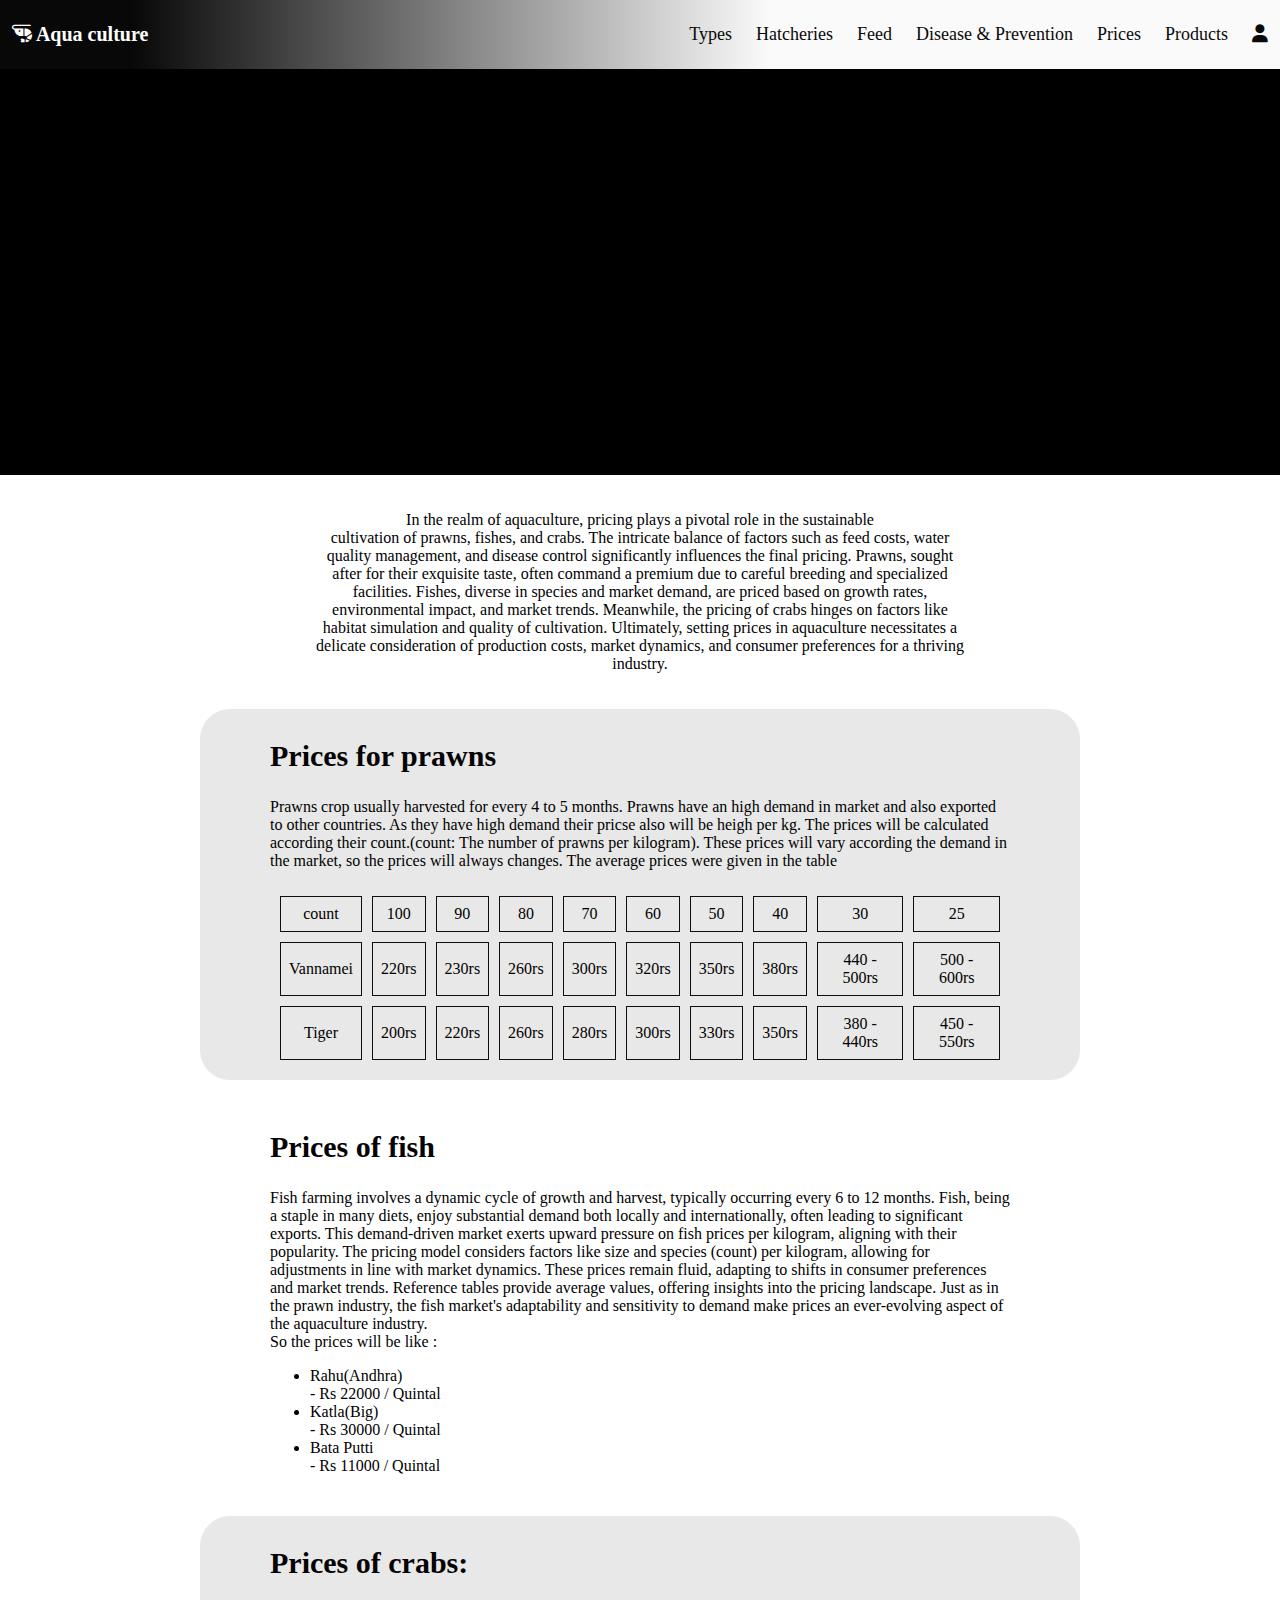
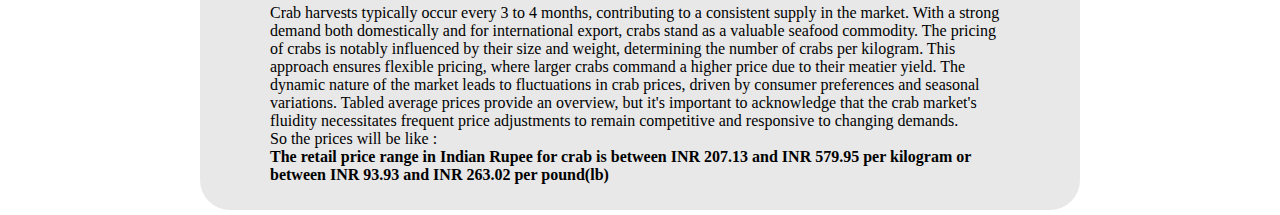
<file: prices.html>
<!DOCTYPE html>
<html lang="en">

<head>
    <meta charset="UTF-8" />
    <meta name="viewport" content="width=device-width, initial-scale=1.0" />
    <link rel="stylesheet" href="https://cdnjs.cloudflare.com/ajax/libs/font-awesome/6.4.0/css/all.min.css" />
    <link rel="stylesheet" href="./css/prices.css">
    <title>Prices</title>
</head>

<body>
    <header class="header">
        <div class="logosec">
            <a href="index.html" class="logo">
                <i class="fa-solid fa-shrimp"></i> Aqua culture</a>
        </div>

        <div class="navbar" id="inavbar">
            <nav class="navbar">
                <a href="./types.html">Types</a>
                <a href="./hatcheries.html">Hatcheries</a>
                <a href="./feed.html"></i>Feed</a>
                <a href="./d&p.html">Disease & Prevention</a>
                <a href="prices.html">Prices</a>
                <a href="./products.html">Products</a>
                <!-- <a href="./mach.html"></i> Machinery</a> -->
                <!-- <a href="./contact.html"><i class="fa fa-phone"></i></a> -->
                <!-- <a href="#basket"><i class="fa fa-shopping-cart"></i></a> -->
                <a href="./index.php"><i class="fa-solid fa-user"></i></a>
            </nav>
        </div>
    </header>

    <div class="body">
        <h1>
            <span class="word">Aquaculture </span>
            <span class="word">Price<span class="superscript">s</span></span>
        </h1>
    </div>

    <div class="prices">
        <div>
            <p>
                In the realm of aquaculture, pricing plays a pivotal role in the sustainable <br>cultivation of
                prawns,
                fishes, and crabs. The intricate balance of factors such as feed costs, water quality management,
                and
                disease control significantly influences the final pricing. Prawns, sought after for their exquisite
                taste, often command a premium due to careful breeding and specialized facilities. Fishes, diverse
                in
                species and market demand, are priced based on growth rates, environmental impact, and market
                trends.
                Meanwhile, the pricing of crabs hinges on factors like habitat simulation and quality of
                cultivation.
                Ultimately, setting prices in aquaculture necessitates a delicate consideration of production costs,
                market dynamics, and consumer preferences for a thriving industry.
            </p>
        </div>
    </div>

    <div class="prawns">
        <div class="prawns_prices">
            <h2>Prices for prawns </h2>
            <p>Prawns crop usually harvested for every 4 to 5 months. Prawns have an high demand in market and also
                exported to other countries. As they have high demand their pricse also will be heigh per kg. The
                prices
                will be calculated according their count.(count: The number of prawns per kilogram). These prices
                will
                vary according the demand in the market, so the prices will always changes. The average prices were
                given in the table</p>

            <table class="custom-table">
                <tr>
                    <td>count</td>
                    <td>100</td>
                    <td>90</td>
                    <td>80</td>
                    <td>70</td>
                    <td>60</td>
                    <td>50</td>
                    <td>40</td>
                    <td>30</td>
                    <td> 25</td>
                </tr>
                <tr>
                    <td>Vannamei</td>
                    <td>220rs</td>
                    <td>230rs</td>
                    <td>260rs</td>
                    <td>300rs</td>
                    <td>320rs</td>
                    <td>350rs</td>
                    <td>380rs</td>
                    <td>440 - 500rs</td>
                    <td>500 - 600rs</td>
                </tr>
                <tr>
                    <td>Tiger</td>
                    <td>200rs</td>
                    <td>220rs</td>
                    <td>260rs</td>
                    <td>280rs</td>
                    <td>300rs</td>
                    <td>330rs</td>
                    <td>350rs</td>
                    <td>380 - 440rs</td>
                    <td>450 - 550rs</td>
                </tr>
            </table>
        </div>
    </div>

    <div class="fish">
        <div class="fish_prices">
            <h2>Prices of fish</h2>
            <p>Fish farming involves a dynamic cycle of growth and harvest, typically occurring every 6 to 12
                months.
                Fish, being a staple in many diets, enjoy substantial demand both locally and internationally, often
                leading to significant exports. This demand-driven market exerts upward pressure on fish prices per
                kilogram, aligning with their popularity. The pricing model considers factors like size and species
                (count) per kilogram, allowing for adjustments in line with market dynamics. These prices remain
                fluid,
                adapting to shifts in consumer preferences and market trends. Reference tables provide average
                values,
                offering insights into the pricing landscape. Just as in the prawn industry, the fish market's
                adaptability and sensitivity to demand make prices an ever-evolving aspect of the aquaculture
                industry.
                <br> So the prices will be like :
            </p>
            <ul>
                <li>Rahu(Andhra)</li>- Rs 22000 / Quintal
                <li>Katla(Big)</li>- Rs 30000 / Quintal
                <li>Bata Putti</li>- Rs 11000 / Quintal
            </ul>
        </div>
    </div>

    <div class="fish">
        <div class="prawns_prices">
            <h2>Prices of crabs:</h2>
            <p>Crab harvests typically occur every 3 to 4 months, contributing to a consistent supply in the market.
                With a strong demand both domestically and for international export, crabs stand as a valuable
                seafood
                commodity. The pricing of crabs is notably influenced by their size and weight, determining the
                number
                of crabs per kilogram. This approach ensures flexible pricing, where larger crabs command a higher
                price
                due to their meatier yield. The dynamic nature of the market leads to fluctuations in crab prices,
                driven by consumer preferences and seasonal variations. Tabled average prices provide an overview,
                but
                it's important to acknowledge that the crab market's fluidity necessitates frequent price
                adjustments to
                remain competitive and responsive to changing demands. <br> So the prices will be like : <br>
                <strong>The retail price range in Indian Rupee for crab is between INR 207.13 and INR 579.95 per
                    kilogram or between INR 93.93 and INR 263.02 per pound(lb)</strong>
            </p>
        </div>
    </div>

</body>

</html>
</file>
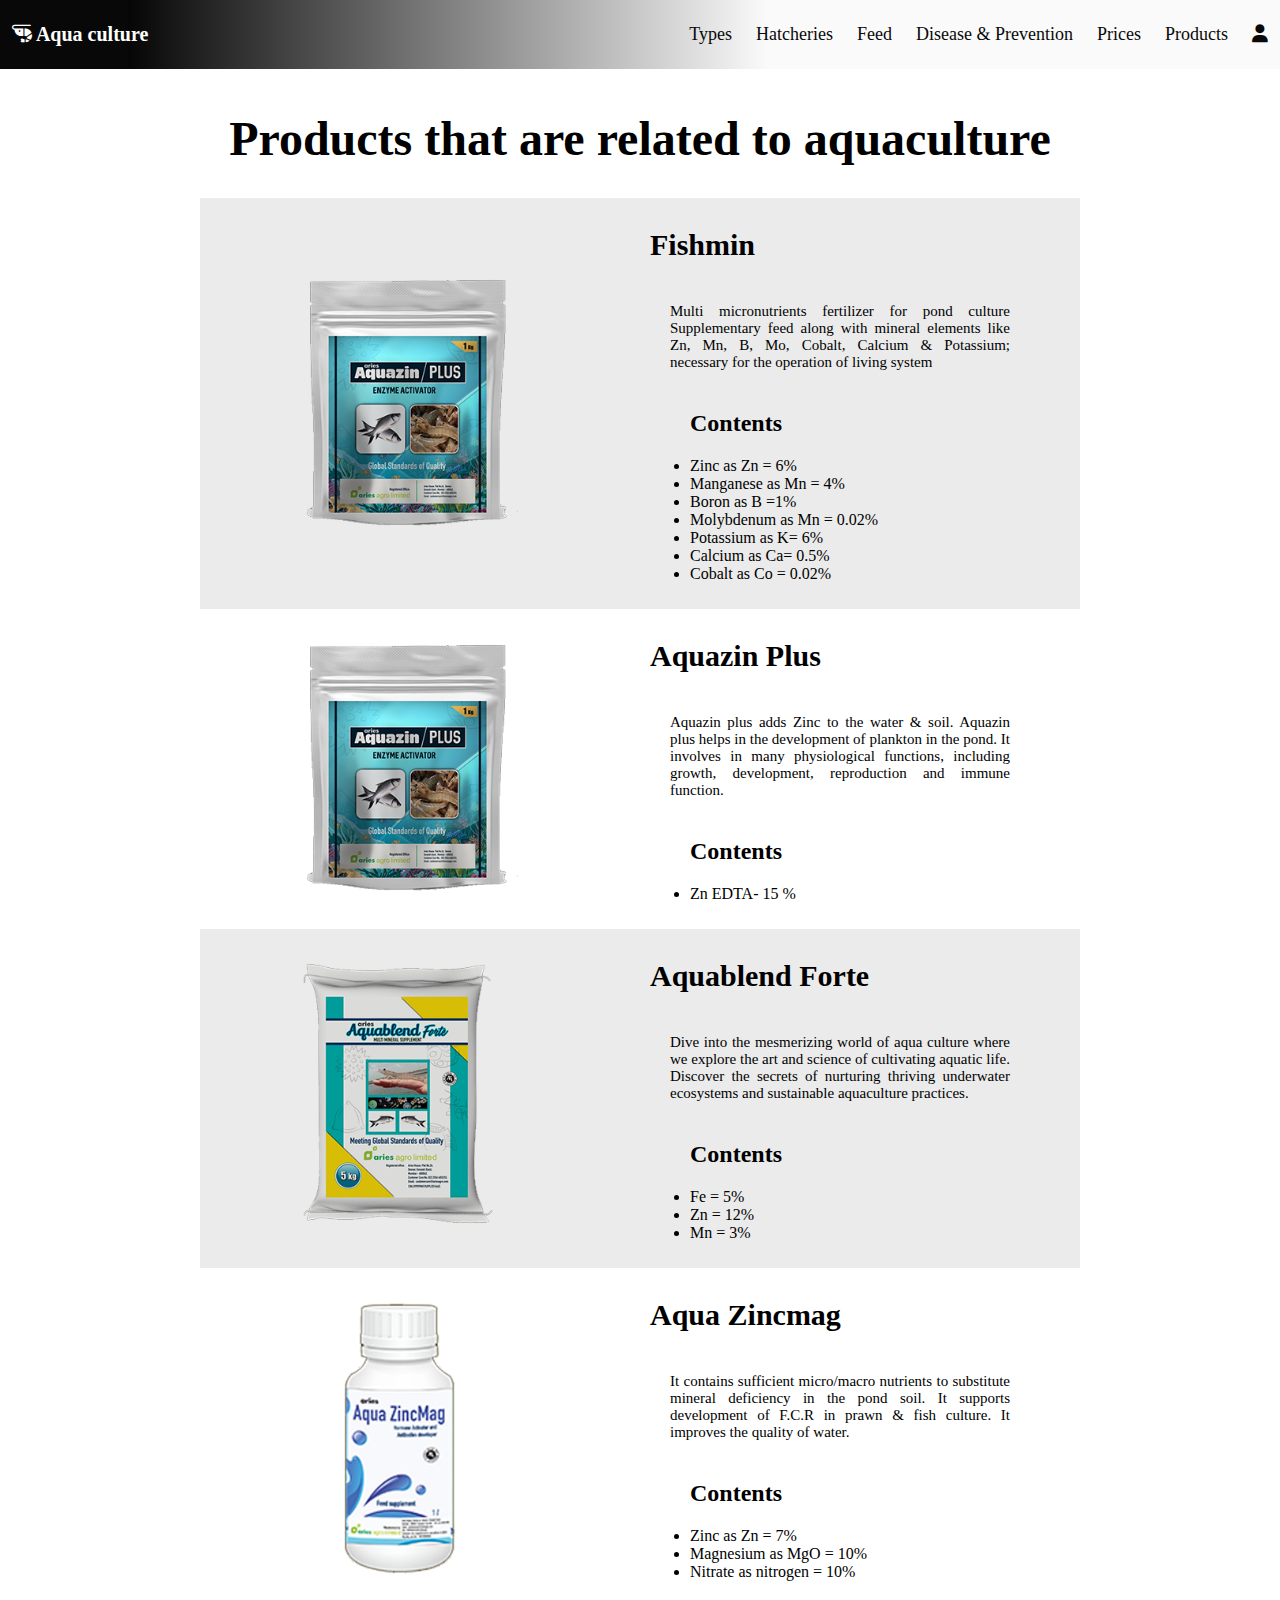
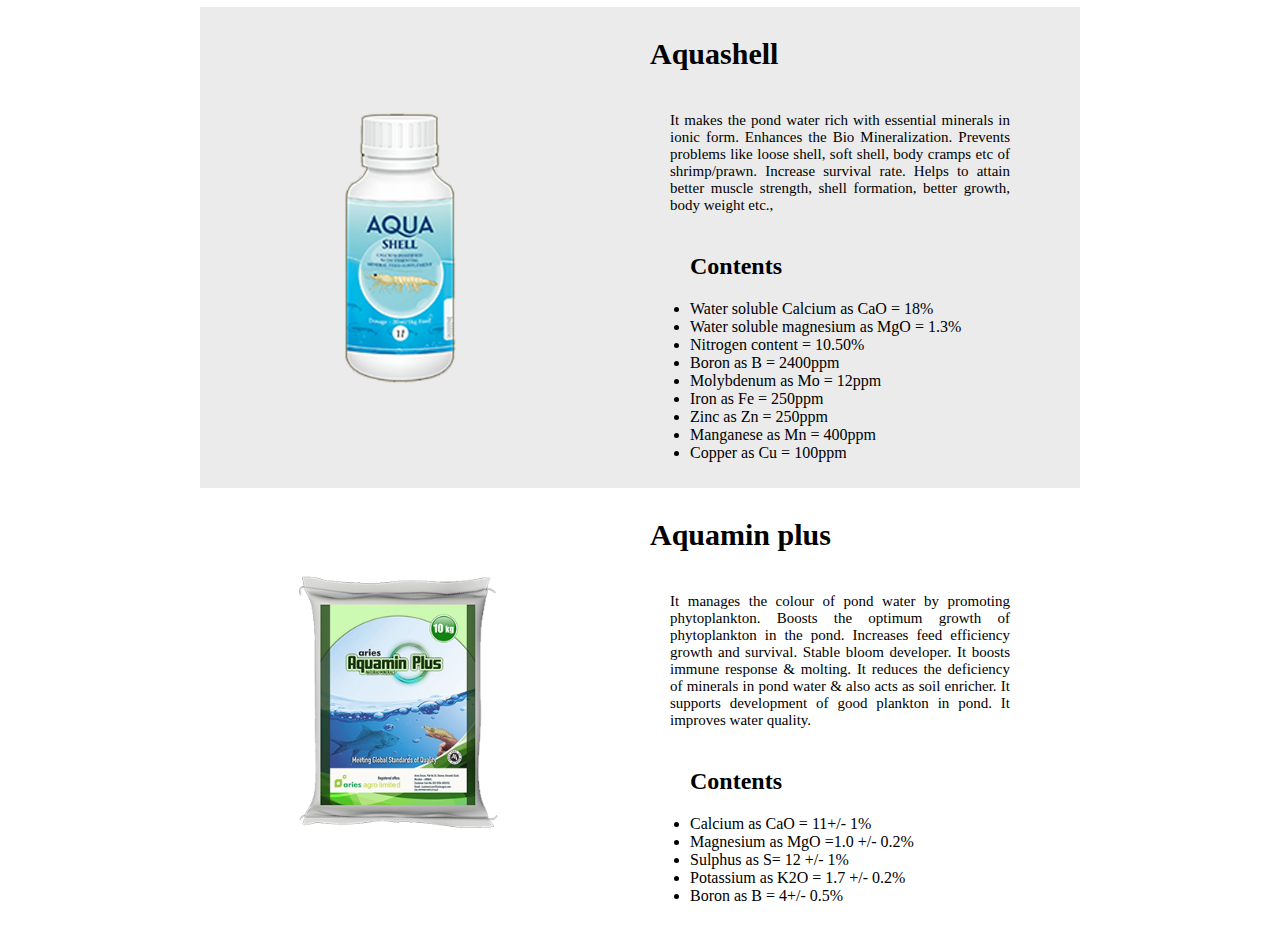
<file: products.html>
<!DOCTYPE html>
<html lang="en">

<head>
    <meta charset="UTF-8" />
    <meta name="viewport" content="width=device-width, initial-scale=1.0" />
    <link rel="stylesheet" href="https://cdnjs.cloudflare.com/ajax/libs/font-awesome/6.4.0/css/all.min.css" />
    <link rel="stylesheet" href="./css/products.css">
    <title>Prices</title>
</head>

<body>
    <header class="header">
        <div class="logosec">
            <a href="index.html" class="logo">
                <i class="fa-solid fa-shrimp"></i> Aqua culture</a>
        </div>

        <div class="navbar" id="inavbar">
            <nav class="navbar">
                <a href="./types.html">Types</a>
                <a href="./hatcheries.html">Hatcheries</a>
                <a href="./feed.html"></i>Feed</a>
                <a href="./d&p.html">Disease & Prevention</a>
                <a href="prices.html">Prices</a>
                <a href="./products.html">Products</a>
                <!-- <a href="./mach.html"></i> Machinery</a> -->
                <!-- <a href="./contact.html"><i class="fa fa-phone"></i></a> -->
                <!-- <a href="#basket"><i class="fa fa-shopping-cart"></i></a> -->
                <a href="./index.php"><i class="fa-solid fa-user"></i></a>
            </nav>
        </div>
    </header>
    
    <div class="products">
        <div class="title">
            <h1>Products that are related to aquaculture</h1>
        </div>
        <div class="about">
            <img src="./images/products/1.png" class="para1img" />
            <div>
                <h1 class="h1">
                    Fishmin
                </h1>
                <p class="para1">
                    Multi micronutrients fertilizer for pond culture
                    Supplementary feed along with mineral elements like Zn, Mn, B, Mo, Cobalt, Calcium & Potassium;
                    necessary for the operation of living system
                <ul>
                    <h2>Contents</h2>
                    <li>Zinc as Zn = 6%</li>
                    <li>Manganese as Mn = 4%</li>
                    <li>Boron as B =1%</li>
                    <li>Molybdenum as Mn = 0.02%</li>
                    <li>Potassium as K= 6%</li>
                    <li>Calcium as Ca= 0.5%</li>
                    <li>Cobalt as Co = 0.02%</li>
                </ul>
                </p>
            </div>
        </div>
        <div class="about2">
            <img src="./images/products/2.png" class="para1img" />
            <div>
                <h1 class="h1">
                    Aquazin Plus
                </h1>
                <p class="para1">
                    Aquazin plus adds Zinc to the water & soil.
                    Aquazin plus helps in the development of plankton in the pond.
                    It involves in many physiological functions, including growth, development, reproduction and immune
                    function.
                </p>
                <ul>
                    <h2>Contents</h2>
                    <li>Zn EDTA- 15 %</li>
                </ul>
            </div>
        </div>
        <div class="about">
            <img src="./images/products/3.png" class="para1img" />
            <div>
                <h1 class="h1">
                    Aquablend Forte
                </h1>
                <p class="para1">
                    Dive into the mesmerizing world of aqua culture where we explore the
                    art and science of cultivating aquatic life. Discover the secrets of
                    nurturing thriving underwater ecosystems and sustainable aquaculture
                    practices.
                </p>
                <ul>
                    <h2>Contents</h2>
                    <li>Fe = 5%</li>
                    <li>Zn = 12%</li>
                    <li>Mn = 3%</li>
                </ul>
            </div>
        </div>
        <div class="about2">
            <img src="./images/products/4.png" class="para1img" />
            <div>
                <h1 class="h1">
                    Aqua Zincmag
                </h1>
                <p class="para1">
                    It contains sufficient micro/macro nutrients to substitute mineral deficiency in the pond soil.
                    It supports development of F.C.R in prawn & fish culture.
                    It improves the quality of water.
                </p>
                <ul>
                    <h2>Contents</h2>
                    <li>Zinc as Zn = 7%</li>
                    <li>Magnesium as MgO = 10%</li>
                    <li>Nitrate as nitrogen = 10%</li>
                </ul>
            </div>
        </div>
        <div class="about">
            <img src="./images/products/5.png" class="para1img" />
            <div>
                <h1 class="h1">
                    Aquashell
                </h1>
                <p class="para1">
                    It makes the pond water rich with essential minerals in ionic form.
                    Enhances the Bio Mineralization.
                    Prevents problems like loose shell, soft shell, body cramps etc of shrimp/prawn.
                    Increase survival rate.
                    Helps to attain better muscle strength, shell formation, better growth, body weight etc.,
                </p>
                <ul>
                    <h2>Contents</h2>
                    <li>Water soluble Calcium as CaO = 18%</li>
                    <li>Water soluble magnesium as MgO = 1.3%</li>
                    <li>Nitrogen content = 10.50%</li>
                    <li>Boron as B = 2400ppm</li>
                    <li>Molybdenum as Mo = 12ppm</li>
                    <li>Iron as Fe = 250ppm</li>
                    <li>Zinc as Zn = 250ppm</li>
                    <li>Manganese as Mn = 400ppm</li>
                    <li>Copper as Cu = 100ppm</li>
                </ul>
            </div>
        </div>
        <div class="about2">
            <img src="./images/products/6.png" class="para1img" />
            <div>
                <h1 class="h1">
                    Aquamin plus
                </h1>
                <p class="para1">
                    It manages the colour of pond water by promoting phytoplankton.
                    Boosts the optimum growth of phytoplankton in the pond.
                    Increases feed efficiency growth and survival.
                    Stable bloom developer.
                    It boosts immune response & molting.
                    It reduces the deficiency of minerals in pond water &amp; also acts as soil enricher.
                    It supports development of good plankton in pond.
                    It improves water quality.
                </p>
                <ul>
                    <h2>Contents</h2>
                    <li>Calcium as CaO = 11+/- 1%</li>
                    <li>Magnesium as MgO =1.0 +/- 0.2%</li>
                    <li>Sulphus as S= 12 +/- 1%</li>
                    <li>Potassium as K2O = 1.7 +/- 0.2%</li>
                    <li>Boron as B = 4+/- 0.5%</li>
                </ul>
            </div>
        </div>

    </div>
    </div>
</body>

</html>
</file>
<file: css/d&p.css>
* {
    box-sizing: border-box;
}

html,
body {
    padding: 0px 0 0 0;
    margin: 0;
    font-family: 'Edu SA Beginner', cursive;
}

header {
    width: 100%;
    height: 100%;
    background: linear-gradient(to right,
            #080808 10%,
            #060606 0%,
            #fafafa 60%,
            #fafafa 100%);
}

@media screen and(max-width: 1000px) {
    .header {
        width: 100%;
        height: 100%;
        background: linear-gradient(to right,
                #0e0e0e 10%,
                #121212 0%,
                #fafafa 20%,
                #fafafa 100%);
    }
}

.header {
    overflow: hidden;
    background-color: #030303;
    padding: 10px 0px 10px 0px;
    display: flex;
    justify-content: space-between;
}

.header a {
    float: left;
    color: #090909;
    text-align: center;
    padding: 12px;
    text-decoration: none;
    font-size: 18px;
    line-height: 25px;
    border-radius: 4px;
}

.navbar {
    font-family: cursive;
}


.header a.logo {
    color: #ffffff;
    font-family: Matura MT Script Capitals;
    font-size: 20px;
    font-weight: bold;
}

.header a:hover {
    background-color: #ddd;
    color: rgb(253, 253, 253);
}

.header a.logo:hover {
    background: none;
}

.header a.active {
    background-color: dodgerblue;
    color: white;
}

.header-right {
    float: right;
}

@media screen and (max-width: 500px) {
    .header a {
        float: none;
        display: block;
        text-align: left;
    }

    .header-right {
        float: none;
    }
}


@import url('https://fonts.googleapis.com/css2?family=Edu+SA+Beginner&display=swap');
@import url('https://fonts.googleapis.com/css2?family=Delius+Swash+Caps&display=swap');

/* .............................. */

.disease {
    position: relative;
    /* border: 2px solid black; */
    height: 500px;
    /* padding: 10px; */
}

.d_img {
    position: absolute;
    width: 100%;
    height: 400px;
    top: 0px;
    left: 0px;
    z-index: 1;
}

.img {
    height: 100%;
    width: 100%;
}

.title {
    position: absolute;
    /* border: 2px solid black; */
    width: 50%;
    height: 30%;
    padding: 0px 10px 10px 30px;
    top: 310px;
    left: 250px;
    border-radius: 10px;
    background-color: #ddd;
    background: transparent;
    background-image:
        linear-gradient(to bottom,
            rgba(255, 255, 255, 0.52),
            rgb(255, 255, 255));
    box-shadow: rgba(0, 0, 0, 0.35) 0px 5px 15px;
    font-family: 'Delius Swash Caps', cursive;
    z-index: 3;

}

.title h1 {

    color: green;
    margin: 0px 0px 0px 0px;
    padding: 5px 0px 5px 0px;
}

.title h2 {
    color: rgb(26, 110, 189);
    margin: 0px 0px 0px 0px;
    padding: 10px 0px 5px 0px;
}

.title h3 {
    margin: 0px 0px 0px 0px;
    padding: 5px 0px 10px 0px;
}

.square {
    position: absolute;
    top: 350px;
    left: 930px;
    width: 150px;
    height: 150px;
    background: linear-gradient(330deg, #073965, #00aaff);
    rotate: 30deg;
    border-radius: 30px;
    z-index: 2;
}

.matter {
    /* border: 2px solid black; */
    font-size: 18px;
    padding: 50px 200px 10px 200px;
}

.matter p {
    /* border: 2px solid black; */
    text-align: center;
    padding: 30px 150px 30px 150px;
    background-color: #eaeaea;
    border-radius: 30px;
}

.causes {
    /* border: 2px solid black; */
    padding: 0px 400px 0px 400px;
    font-size: 18px;
}

/* ....................................................................... */

.shrimp_disease {
    padding: 10px 60px 30px 60px;
}

.fish {
    padding: 10px 60px 30px 60px;
    background-color: rgb(230, 230, 230);
    border-radius: 30px;
    /* border: 2px solid black; */
    width: 80%;
    align-items: center;
    margin: auto;
}

.vibrio {
    /* border: 2px solid black; */
    background-color: rgb(255, 255, 255);
    display: flex;
    justify-content: space-between;
    align-items: center;
    width: 100%;
    /* padding: 100px 70px; */
    gap: 10px;
    border-radius: 30px;
}

.vibrio1 {
    /* border: 2px solid black; */
    display: flex;
    justify-content: space-between;
    align-items: center;
    width: 100%;
    /* padding: 100px 70px; */
    gap: 10px;
    border-radius: 30px;
}

.vimg {
    max-height: 500px;
    max-width: 600px;
    border-radius: 30px;
    padding-right: 10px;
}
</file>
<file: css/feed.css>
* {
    box-sizing: border-box;
}

html,
body {
    padding: 0px 0 0 0;
    margin: 0;
}

header {
    width: 100%;
    height: 100%;
    background: linear-gradient(to right,
            #080808 10%,
            #060606 0%,
            #fafafa 60%,
            #fafafa 100%);
}

@media screen and(max-width: 1000px) {
    .header {
        width: 100%;
        height: 100%;
        background: linear-gradient(to right,
                #0e0e0e 10%,
                #121212 0%,
                #fafafa 20%,
                #fafafa 100%);
    }
}

.header {
    overflow: hidden;
    background-color: #030303;
    padding: 10px 0px;
    display: flex;
    justify-content: space-between;
}

.header a {
    float: left;
    color: #090909;
    text-align: center;
    padding: 12px;
    text-decoration: none;
    font-size: 18px;
    line-height: 25px;
    border-radius: 4px;
}

.navbar {
    font-family: cursive;
}


.header a.logo {
    color: #ffffff;
    font-family: Matura MT Script Capitals;
    font-size: 20px;
    font-weight: bold;
}

.header a:hover {
    background-color: #ddd;
    color: rgb(253, 253, 253);
}

.header a.logo:hover {
    background: none;
}

.header a.active {
    background-color: dodgerblue;
    color: white;
}

.header-right {
    float: right;
}

@media screen and (max-width: 500px) {
    .header a {
        float: none;
        display: block;
        text-align: left;
    }

    .header-right {
        float: none;
    }
}

/*......................................................................*/

@import url('https://fonts.googleapis.com/css2?family=Edu+SA+Beginner&display=swap');
@import url('https://fonts.googleapis.com/css2?family=Delius+Swash+Caps&display=swap');

.feed{
    /* border: 2px solid black; */
    height: 650px;
    padding: 10px 100px 10px 100px;
    overflow: hidden;
}


.main{
    position: relative;
    width: 100%;
    height: 650px;
    display: flex;
    justify-content: center;
    align-items: center;
    overflow: hidden;
}

main .m_img{
    /* position: absolute; */
    top: 0;
    left: 0;
    width: 100%;
    height: 100%;
    object-fit: contain;
    overflow: hidden;
    /* border: 2px solid black; */
}


.mask{
    position: absolute;  
    top: 0;
    left: 9%;
    width: 85%;
    height: 100%;
    z-index: 2;
    user-select: none;
    mix-blend-mode: screen;
    /* border: 2px solid black; */
    
}

.main .imgtext{
    position: absolute;
    z-index: 3;
    font-size: 4.2rem;
    text-shadow: 0 20px 30px rgba(0,0,0,0.2);
    top: 80px;
    left: 120px;
    transform: translate(-50%, -50%);
    text-align: center;
    color: #000000;
    font-size: 50px;
    font-family: 'Edu SA Beginner', cursive;
    font-weight: 1000;
    
}


/* ................................................... */

.matter{    
    /* align-items: center; */
    /* border: 2px solid black;  */
    padding: 10px 100px 10px 100px;
}

.total_matter{
    font-family: 'Edu SA Beginner', cursive;
    padding: 10px 300px 10px 300px;
    text-align: center;
    background-color: #ececec;
    border-radius: 30px;
    /* width: 80%; */
    /* border: 2px solid black;  */
}

/* ....................................................... */

/* .prawn{
    border: 2px solid black;
} */

.prawns_container{
    /* border: 2px solid black; */
    width: 80%;
    margin: auto;
    font-family: 'Edu SA Beginner', cursive;
}


.img1{
    border-radius: 30px;
    max-width: 40%;
}


.crab_feed{
    width: 80%;
    margin: auto;
    font-family: 'Edu SA Beginner', cursive;
    /* border: 2px solid black; */
    border-radius: 30px;
    background-color: #efefef;
    padding: 10px 0px 30px 40px;
}

.crab_feed img{
    max-width: 40%;
    border-radius: 30px;
}
</file>
<file: css/hatch.css>
* {
    box-sizing: border-box;
}

html,
body {
    padding: 0px 0 0 0;
    margin: 0;
    /* background-image: url("../images/hatcheries/hatch.png"); */
    background-position: center;
    background-size: cover;
    background-repeat: no-repeat;
    background-attachment: fixed;
}

header {
    width: 100%;
    height: 100%;
    background: linear-gradient(to right,
            #080808 10%,
            #060606 0%,
            #fafafa 60%,
            #fafafa 100%);
}

@media screen and(max-width: 1000px) {
    .header {
        width: 100%;
        height: 100%;
        background: linear-gradient(to right,
                #0e0e0e 10%,
                #121212 0%,
                #fafafa 20%,
                #fafafa 100%);
    }
}

.header {
    overflow: hidden;
    background-color: #030303;
    padding: 10px 0px;
    display: flex;
    justify-content: space-between;
}

.header a {
    float: left;
    color: #090909;
    text-align: center;
    padding: 12px;
    text-decoration: none;
    font-size: 18px;
    line-height: 25px;
    border-radius: 4px;
}

.navbar {
    font-family: cursive;
}

.header a.logo {
    color: #ffffff;
    font-family: Matura MT Script Capitals;
    font-size: 20px;
    font-weight: bold;
}

.header a:hover {
    background-color: #ddd;
    color: rgb(255, 255, 255);
}

.header a.logo:hover {
    background: none;
}

.header a.active {
    background-color: dodgerblue;
    color: white;
}

.header-right {
    float: right;
}

@media screen and (max-width: 500px) {
    .header a {
        float: none;
        display: block;
        text-align: left;
    }

    .header-right {
        float: none;
    }
}

/* ....................................... */


.hatcheries {
    /* background-color: white; */
    display: flex;
    justify-content: space-between;
    align-items: center;
    max-width: 100%;
    padding: 50px 100px 30px 70px;
    gap: 60px;
    background-color: #e8e8e8;
    /* border: 2px solid black; */
}


@import url('https://fonts.googleapis.com/css2?family=Edu+SA+Beginner&display=swap');
@import url('https://fonts.googleapis.com/css2?family=Delius+Swash+Caps&display=swap');

.h1 {
    font-size: 30px;
    font-family: 'Delius Swash Caps', cursive;
}

h {
    font-size: 30px;
    font-family: 'Delius Swash Caps', cursive;
}

p {
    word-break: normal;
    text-align: justify;
    text-justify: inter-word;
    font-size: 20px;
    font-family: 'Edu SA Beginner', cursive;
}

span {
    word-break: normal;
    text-align: justify;
    text-justify: inter-word;
    font-size: 20px;
    font-family: 'Edu SA Beginner', cursive;
}

li {
    font-size: 18px;
    font-family: 'Edu SA Beginner', cursive;
}

.types_main_img img {
    min-width: 100%;
    min-height: 100%;
    border-radius: 30px;
}

@media screen and (max-width: 1100px) {
    .navbar a:not(:first-child) {
        display: none;
    }

    .navbar a.icon {
        float: right;
        display: block;
    }

    .types {
        width: 100%;
        padding: 0px 10px;
        gap: 10px;
        flex-direction: column;
    }

    .types_main_img {
        width: 100%;
        padding: 50px 30px;
        gap: 50px;
        flex-direction: column;
    }

    .h1 {
        font-size: 22px;
        font-family: 'Delius Swash Caps', cursive;
    }

    .p {
        word-break: normal;
        text-align: justify;
        text-justify: inter-word;
        font-size: 10px;
        padding: 0px;
        font-family: 'Edu SA Beginner', cursive;
    }

    span {
        word-break: normal;
        text-align: justify;
        text-justify: inter-word;
        font-size: 10px;
        padding: 0px;
        font-family: 'Edu SA Beginner', cursive;
    }

}


/* ............................................................... */

/* .definition{
    border: 2px solid black;
} */

.def {
    /* border: 2px solid black; */
    padding: 10px 500px 10px 200px;
}

.def1 {
    padding: 10px 200px 10px 500px;
    background-color: #e8e8e8;
    text-align: right;
}


.c_img{
    display: block;
    margin-left: auto;
    margin-right: auto;
    width: 100%;
    height: 500px;
    border-radius: 0px;
}

/* .................................................................. */
</file>
<file: css/mach.css>
* {
    box-sizing: border-box;
}

html,
body {
    padding: 0px;
    margin: 0;
    font-family: 'Edu SA Beginner', cursive;
    /* border: 2px solid black ; */
}

header {
    width: 100%;
    height: 100%;
    background: linear-gradient(to right,
            #080808 10%,
            #060606 0%,
            #fafafa 60%,
            #fafafa 100%);
}

@media screen and(max-width: 1000px) {
    .header {
        width: 100%;
        height: 100%;
        background: linear-gradient(to right,
                #0e0e0e 10%,
                #121212 0%,
                #fafafa 20%,
                #fafafa 100%);
    }
}

.header {
    overflow: hidden;
    background-color: #030303;
    padding: 10px 0px 10px 0px;
    display: flex;
    justify-content: space-between;
}

.header a {
    float: left;
    color: #090909;
    text-align: center;
    padding: 12px;
    text-decoration: none;
    font-size: 18px;
    line-height: 25px;
    border-radius: 4px;
}

.navbar {
    font-family: cursive;
}


.header a.logo {
    color: #ffffff;
    font-family: Matura MT Script Capitals;
    font-size: 20px;
    font-weight: bold;
}

.header a:hover {
    background-color: #ddd;
    color: rgb(253, 253, 253);
}

.header a.logo:hover {
    background: none;
}

.header a.active {
    background-color: dodgerblue;
    color: white;
}

.header-right {
    float: right;
}

@media screen and (max-width: 500px) {
    .header a {
        float: none;
        display: block;
        text-align: left;
    }

    .header-right {
        float: none;
    }
}

/* .......................................................... */

.machinery {
    padding: 0px 0 0 0;
    margin: 0;
    box-sizing: border-box;
    display: flex;
    flex-direction: column;
    justify-content: space-around;
    align-items: center;
    min-height: 5vh;
    font-family: -apple-system, BlinkMacSystemFont, 'Segoe UI', Roboto, Oxygen, Ubuntu, Cantarell, 'Open Sans', 'Helvetica Neue', sans-serif;
    /* border: 2px solid black; */
}

p {
    color: #2e2e2e;
    margin-bottom: 20px;
}

.block-effect {
    font-size: calc(8px + 6vw);
}

.block-reveal {
    --t: calc(var(--td) + var(--d));
    color: transparent;
    padding: 4px;
    position: relative;
    overflow: hidden;
    animation: revealBlock 0s var(--t) forwards;
}

.block-reveal::after {
    content: '';
    width: 0%;
    height: 100%;
    padding-bottom: 4px;
    position: absolute;
    top: 0;
    left: 0;
    background: var(--bc);
    animation: revealingIn var(--td) var(--d) forwards, revealingOut var(--td) var(--t) forwards;
}


/* animations */
@keyframes revealBlock {
    100% {
        color: #0f0f0f;
    }
}

@keyframes revealingIn {

    0% {
        width: 0;
    }

    100% {
        width: 100%;
    }
}

@keyframes revealingOut {

    0% {
        transform: translateX(0);
    }

    100% {
        transform: translateX(100%);
    }

}


* {
    margin: 0;
    padding: 0;
    box-sizing: border-box;
    font-family: "Poppins", sans-serif;
}

.details {
    display: grid;
    grid-template-columns: repeat(auto-fit, minmax(600px, 1fr)); 
    gap: 100px;
    align-items: center;
    justify-content: center;
    background-color: #dcdadf;
    height: 100%;
    padding: 100px;
    /* border: 2px solid black; */
}

.container {
    position: relative;
    width: 100%;
    display: flex;
    grid-gap: 15px;
    align-items: center;
    /* justify-content: center; */
    flex-wrap: warp;
    padding: 30px;
    /* border: 2px solid black; */
}

.container .card {
    position: relative;
    max-width: 600px;
    height: 325px;
    background-color: #fff;
    margin: 30px 10px;
    padding: 20px 15px;
    align-items: center;
    display: flex;
    flex-direction: column;
    box-shadow: 0 5px 20px rgba(0, 0, 0, 0.5);
    transition: 0.3s ease-in-out;
    border-radius: 15px;
    flex: 1;
    /* border: 2p solid black; */
}

.container .card:hover {
    height: 420px;
}


.container .card .image {
    position: relative;
    width: 460px;
    height: 460px;
    top: -40%;
    left: 8px;
    box-shadow: 0 5px 20px rgba(0, 0, 0, 0.2);
    z-index: 1;
}

.container .card .image img {
    max-width: 100%;
    border-radius: 15px;
}

.container .card .content {
    position: relative;
    top: -140px;
    padding: 10px 15px;
    color: #111;
    text-align: center;
    visibility: hidden;
    opacity: 0;
    transition: 0.3s ease-in-out;

}

.container .card:hover .content {
    margin-top: 30px;
    visibility: visible;
    opacity: 1;
    transition-delay: 0.2s;

}

.container .card:nth-child(4n + 3),
.container .card:nth-child(4n + 4) {
    margin-top: 100px;
}
</file>
<file: css/prices.css>
* {
    position: relative;
    box-sizing: border-box;
}

html,
body {
    padding: 0px 0 0 0;
    margin: 0;
    font-family: 'Edu SA Beginner', cursive;
}

header {
    width: 100%;
    height: 100%;
    background: linear-gradient(to right,
            #080808 10%,
            #060606 0%,
            #fafafa 60%,
            #fafafa 100%);
}

@media screen and(max-width: 1000px) {
    .header {
        width: 100%;
        height: 100%;
        background: linear-gradient(to right,
                #0e0e0e 10%,
                #121212 0%,
                #fafafa 20%,
                #fafafa 100%);
    }
}

.header {
    overflow: hidden;
    background-color: #030303;
    padding: 10px 0px 10px 0px;
    display: flex;
    justify-content: space-between;
}

.header a {
    float: left;
    color: #090909;
    text-align: center;
    padding: 12px;
    text-decoration: none;
    font-size: 18px;
    line-height: 25px;
    border-radius: 4px;
}

.navbar {
    font-family: cursive;
}


.header a.logo {
    color: #ffffff;
    font-family: Matura MT Script Capitals;
    font-size: 20px;
    font-weight: bold;
}

.header a:hover {
    background-color: #ddd;
    color: rgb(253, 253, 253);
}

.header a.logo:hover {
    background: none;
}

.header a.active {
    background-color: dodgerblue;
    color: white;
}

.header-right {
    float: right;
}

@media screen and (max-width: 500px) {
    .header a {
        float: none;
        display: block;
        text-align: left;
    }

    .header-right {
        float: none;
    }
}

/* ........................................................................... */


@import url("https://fonts.googleapis.com/css2?family=Playfair+Display:wght@600");

:root {
    --bar-scale-y: 0;
    --sparkle-color: rgb(253 244 215 / 40%);
}

@keyframes pop-word {
    to {
        transform: rotateX(0);
    }
}

@keyframes show {
    to {
        opacity: 1;
    }
}

@keyframes bar-scale {
    to {
        transform: scaleY(1);
    }
}

@keyframes sparkle {
    0% {
        transform: scale(0);
    }

    60% {
        transform: scale(1) translate(4px, 1px) rotate(8deg);
    }

    100% {
        transform: scale(0) translate(4px, 1px) rotate(8deg);
    }
}

@keyframes shimmer {
    to {
        text-shadow: 0 0 8px red;
    }
}

.body {
    display: grid;
    /* height: 100vh; */
    background-color: black;
    place-items: center;
}

h1 {
    color: white;
    font-family: "Playfair Display", Vidaloka, serif;
    font-size: 8rem;

    line-height: 0.85;
    perspective: 500px;
}

.word {
    display: block;

    animation: show 0.01s forwards, pop-word 1.5s forwards;
    animation-timing-function: cubic-bezier(0.14, 1.23, 0.33, 1.16);
    opacity: 0;

    transform: rotateX(120deg);
    transform-origin: 50% 100%;
}

.word:nth-of-type(2) {
    padding: 0 2rem;

    animation-delay: 1.5s;

    color: gold;
}

.superscript {
    position: relative;
    animation-delay: 3.6s;

    animation-duration: 0.25s;
    animation-name: shimmer;

    vertical-align: text-top;
}

/* bars */
.superscript::before {
    --bar-width: 25%;

    position: absolute;

    top: 37%;
    left: 47%;
    width: 14%;
    height: 48%;

    animation: bar-scale 0.25s linear 3s 1 forwards;

    background: linear-gradient(to right,
            white var(--bar-width),
            transparent var(--bar-width) calc(100% - var(--bar-width)),
            white calc(100% - var(--bar-width)));

    content: "";

    transform: scaleY(var(--bar-scale-y));
}

/* sparkle */
.superscript::after {
    --size: 10rem;

    position: absolute;

    top: -5%;
    left: -85%;

    width: var(--size);
    height: var(--size);

    animation: sparkle 0.4s linear 3.5s 1 forwards;

    background: radial-gradient(circle at center,
            rgb(252 249 241 / 94%) 0% 7%,
            transparent 7% 100%),
        conic-gradient(transparent 0deg 18deg,
            var(--sparkle-color) 18deg,
            transparent 20deg 40deg,
            var(--sparkle-color) 40deg,
            transparent 43deg 87deg,
            var(--sparkle-color) 87deg,
            transparent 95deg 175deg,
            var(--sparkle-color) 175deg,
            transparent 178deg 220deg,
            var(--sparkle-color) 220deg,
            transparent 222deg 270deg,
            var(--sparkle-color) 270deg,
            transparent 275deg 300deg,
            var(--sparkle-color) 300deg,
            transparent 303deg 360deg);

    border-radius: 50%;
    clip-path: polygon(50% 0,
            59.13% 26.64%,
            85.13% -2.35%,
            100% 50%,
            50% 100%,
            0 50%,
            31.39% 34.86%);

    content: "";

    filter: blur(1px);

    transform: scale(0);
}

@media screen and (max-width: 600px) {
    h1 {
        font-size: 5rem;
    }

    /* sparkle */
    .superscript::after {
        --size: 6rem;
    }
}

/* ............................................. */

.prices {
    text-align: center;
    padding: 20px 100px 10px 100px;
}

.prices div {
    margin: auto;
    width: 60%;
    /* border: 2px solid black; */
}

/* ............... */

.prawns{
    /* border: 2px solid black; */
    padding: 10px 200px 10px 200px;
}

h2{
    color: #030303;
    font-size: 30px;
    font-family: 'Delius Swash Caps', cursive;
}

.prawns_prices{
    border-radius: 30px;
    padding: 5px 70px 10px 70px;
    background-color: #e8e8e8;
}

.custom-table {
    border-collapse: separate;
    border-spacing: 10px;
    width: 100%;
}

.custom-table td {
    border: 1px solid #0f0d0d;
    padding: 8px;
    text-align: center;
}

.custom-table td:hover {
    background-color: #ffffff;
}

.fish{
    padding: 10px 200px 5px 200px;
}

.fish_prices{
    padding: 5px 70px 10px 70px;
}
</file>
<file: css/products.css>
* {
    position: relative;
    box-sizing: border-box;
}

html,
body {
    padding: 0px 0 0 0;
    margin: 0;
    font-family: 'Edu SA Beginner', cursive;
}

header {
    width: 100%;
    height: 100%;
    background: linear-gradient(to right,
            #080808 10%,
            #060606 0%,
            #fafafa 60%,
            #fafafa 100%);
}

@media screen and(max-width: 1000px) {
    .header {
        width: 100%;
        height: 100%;
        background: linear-gradient(to right,
                #0e0e0e 10%,
                #121212 0%,
                #fafafa 20%,
                #fafafa 100%);
    }
}

.header {
    overflow: hidden;
    background-color: #030303;
    padding: 10px 0px 10px 0px;
    display: flex;
    justify-content: space-between;
}

.header a {
    float: left;
    color: #090909;
    text-align: center;
    padding: 12px;
    text-decoration: none;
    font-size: 18px;
    line-height: 25px;
    border-radius: 4px;
}

.navbar {
    font-family: cursive;
}


.header a.logo {
    color: #ffffff;
    font-family: Matura MT Script Capitals;
    font-size: 20px;
    font-weight: bold;
}

.header a:hover {
    background-color: #ddd;
    color: rgb(253, 253, 253);
}

.header a.logo:hover {
    background: none;
}

.header a.active {
    background-color: dodgerblue;
    color: white;
}

.header-right {
    float: right;
}

@media screen and (max-width: 500px) {
    .header a {
        float: none;
        display: block;
        text-align: left;
    }

    .header-right {
        float: none;
    }
}

/* .......................................................................*/


.products{
    padding: 10px 200px 10px 200px;
}
.about {
    background-color: rgba(231, 231, 231, 0.815);
    display: flex;
    justify-content: space-between;
    align-items: center;
    width: 100%;
    padding: 10px 50px;
    gap: 100px;
}

.about2 {
    
    display: flex;
    justify-content: space-between;
    align-items: center;
    width: 100%;
    padding: 10px 50px;
    gap: 100px;
    border-radius: 20px;
}


.products  .title {
    font-size: x-large;
    text-align: center;
    /* border: 2px solid black; */
}
.para1img {
    max-height: 300px;
    max-width: 100%;
    border-radius: 30px;
}



@import url('https://fonts.googleapis.com/css2?family=Edu+SA+Beginner&display=swap');
@import url('https://fonts.googleapis.com/css2?family=Delius+Swash+Caps&display=swap');

.h1 {
    font-size: 30px;
    font-family: 'Delius Swash Caps', cursive;
}

.h {
    font-size: 20px;
}

.para1 {
    word-break: normal;
    text-align: justify;
    text-justify: inter-word;
    font-size: 15px;
    padding: 20px;
    font-family: 'Edu SA Beginner', cursive;
}

@media screen and (max-width: 1100px) {
    .about {
        width: 100%;
        padding: 50px 30px;
        gap: 50px;
        flex-direction: column;
    }


    .navbar a:not(:first-child) {
        display: none;
    }

    .navbar a.icon {
        float: right;
        display: block;
    }

    .centered {
        font-size: 20px;
    }

    .slideShowContainer {
        width: 80%;
        height: 50%;
    }
}
</file>
